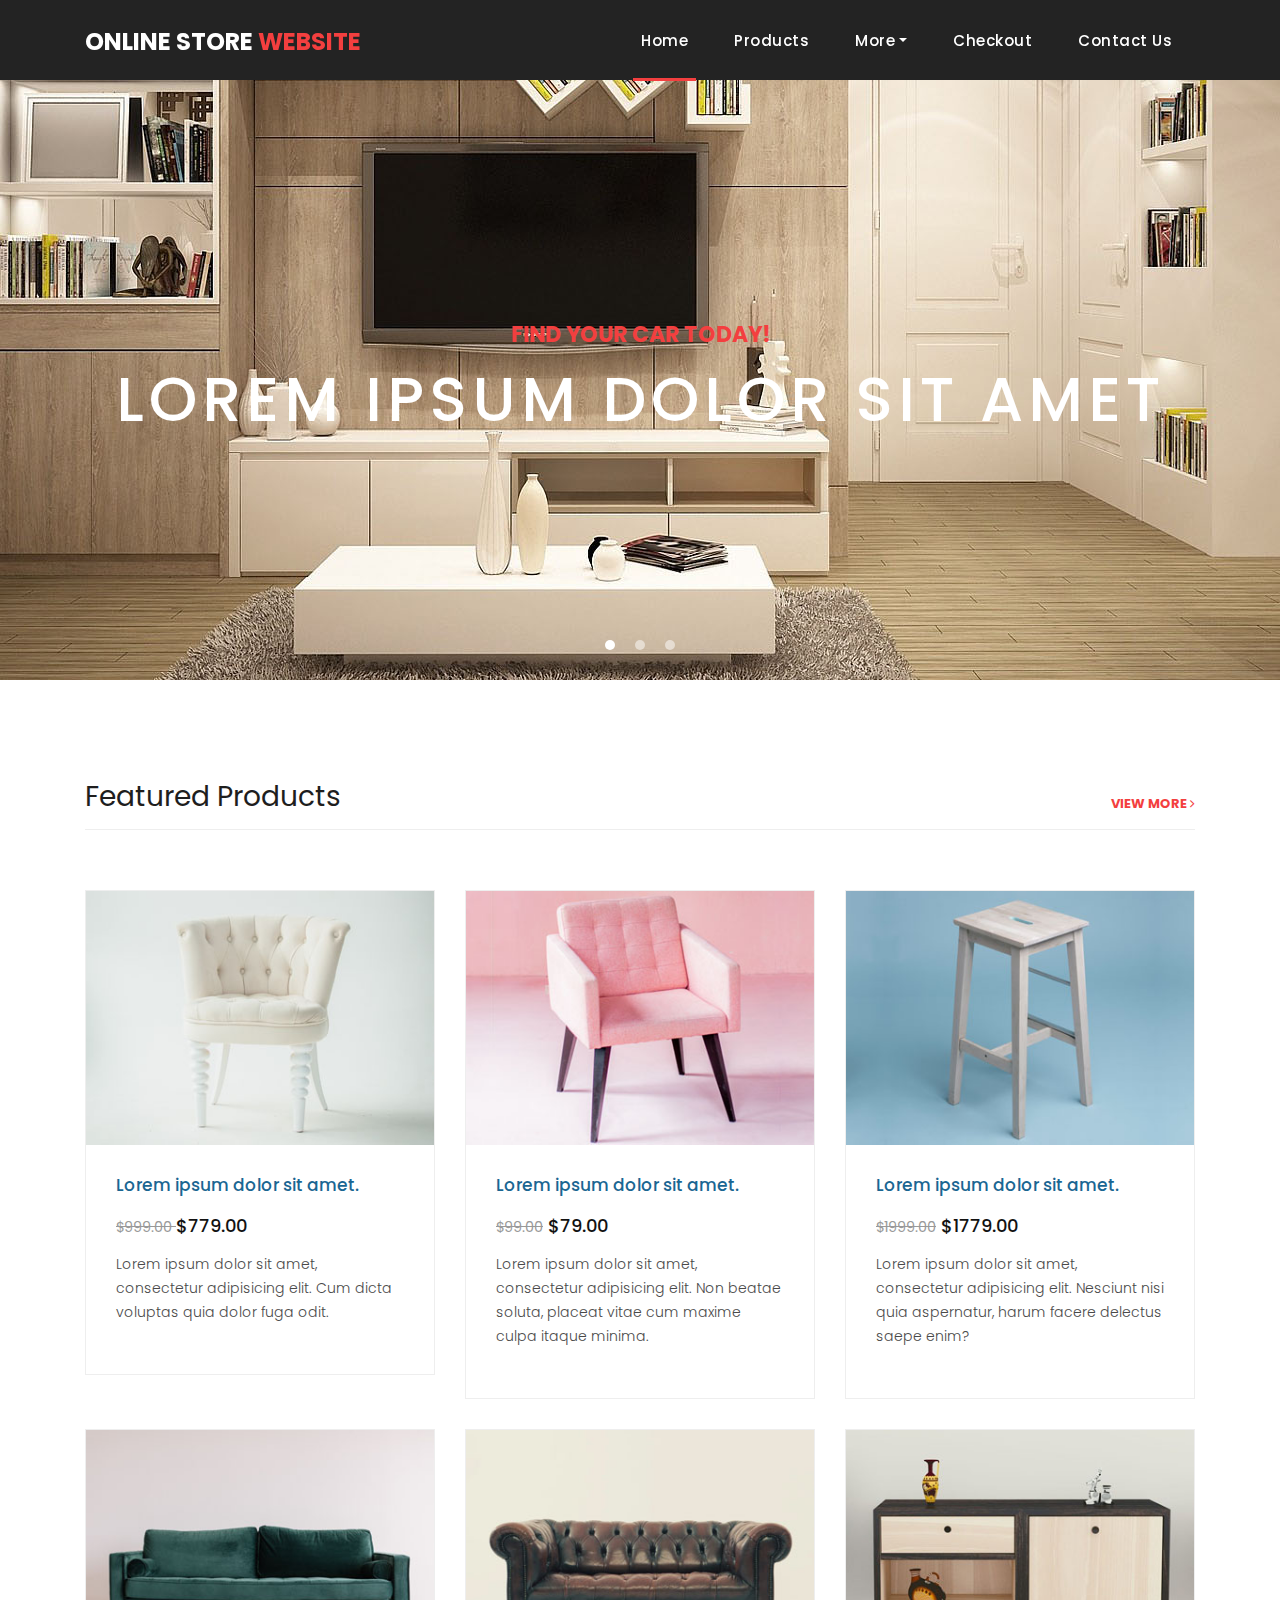
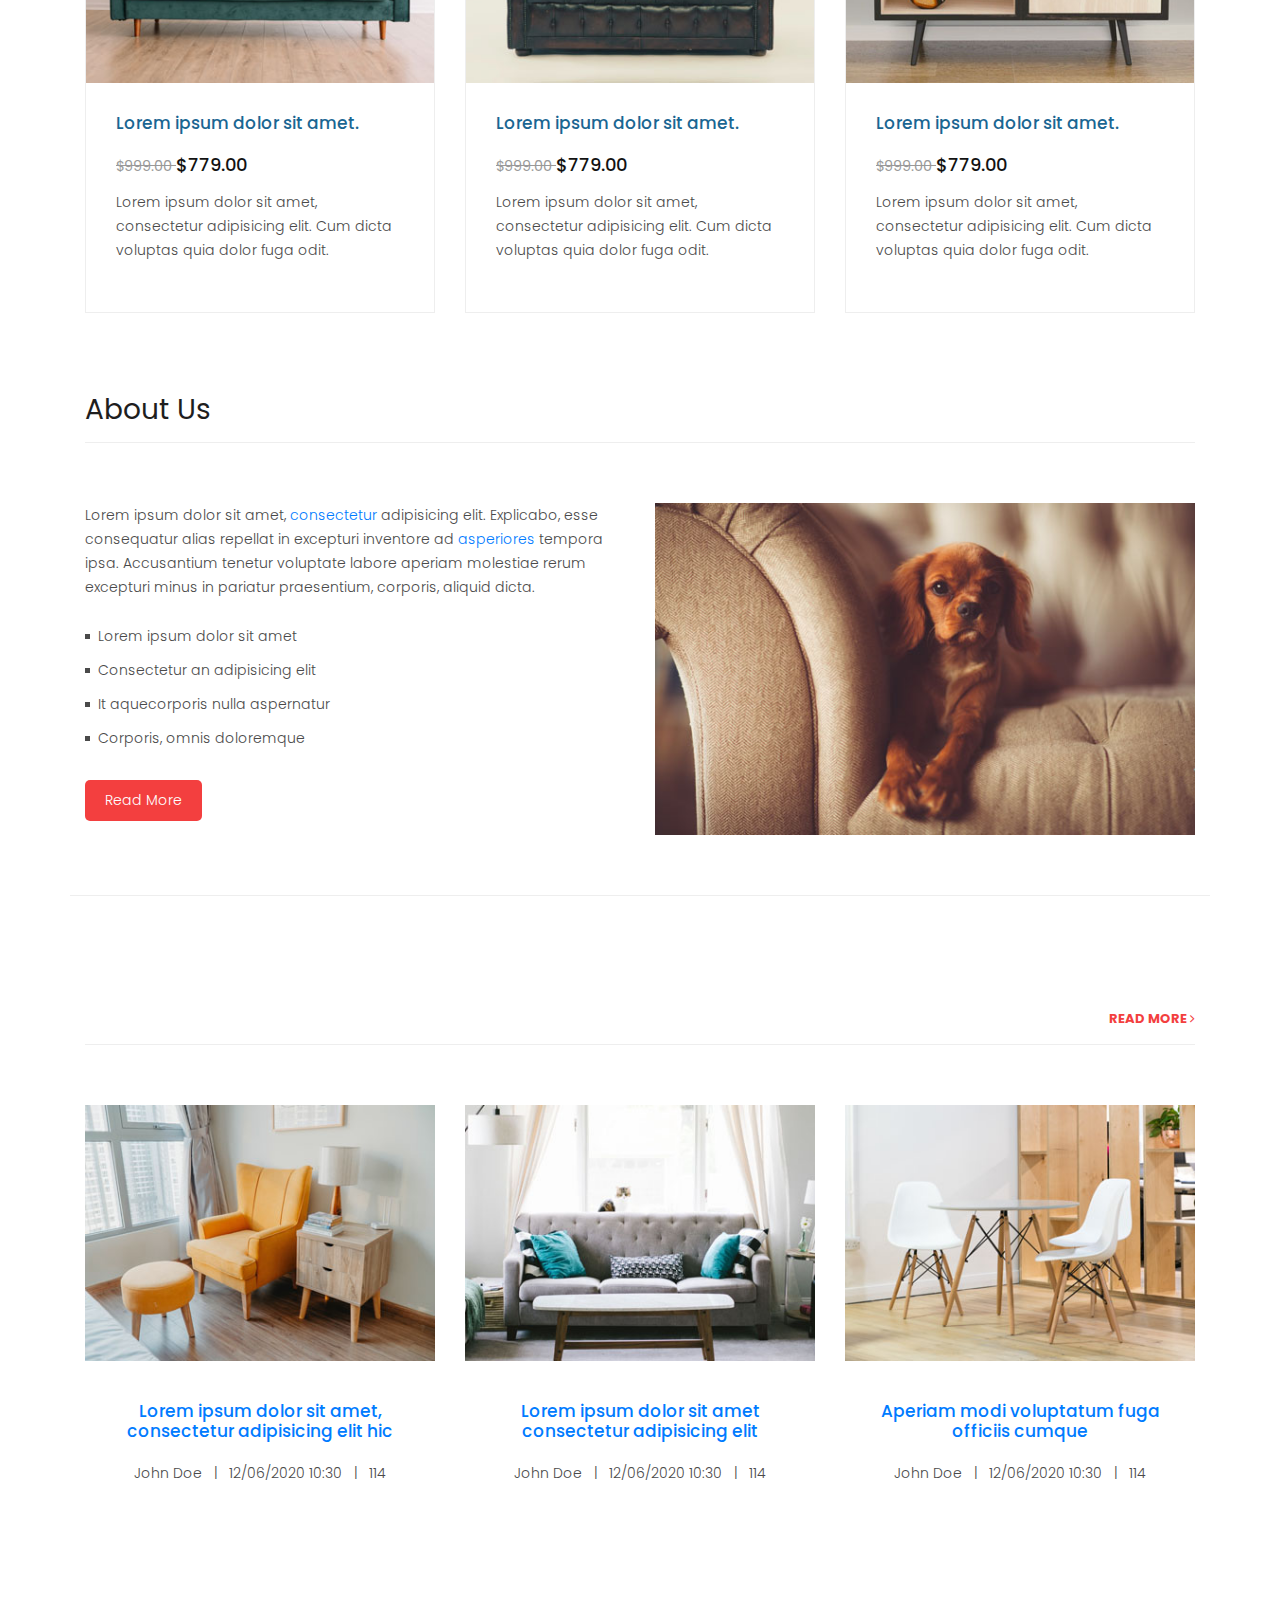
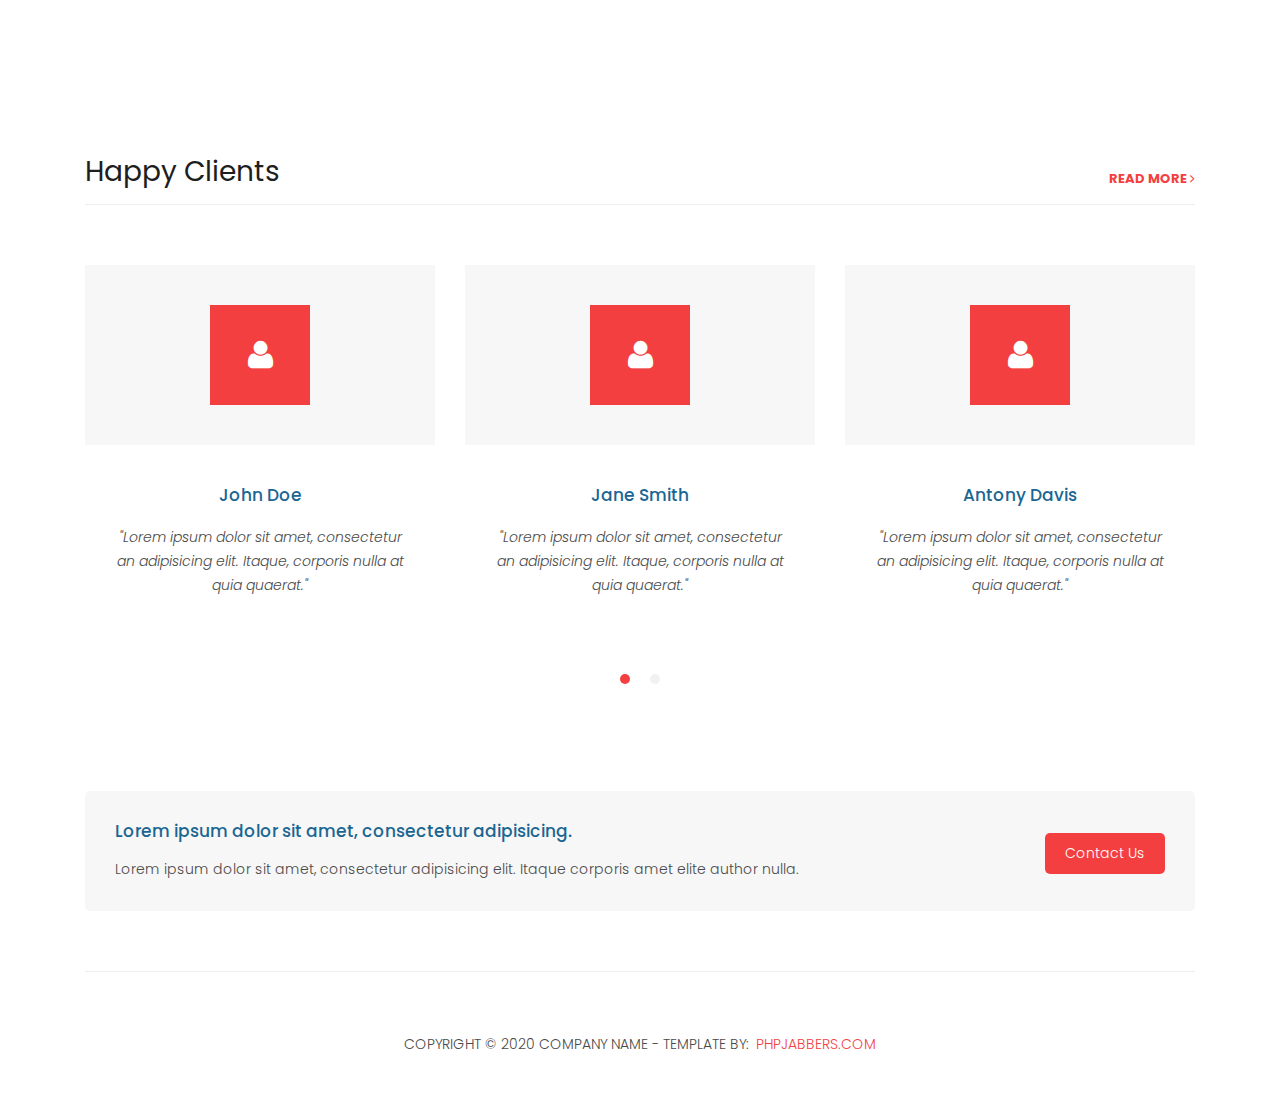
<file: onlinestore/index.html>
<!DOCTYPE html>
<html lang="en">

  <head>

    <meta charset="utf-8">
    <meta name="viewport" content="width=device-width, initial-scale=1, shrink-to-fit=no">
    <meta name="description" content="">
    <meta name="author" content="">
    <link rel="icon" href="assets/images/favicon.ico">
    <link href="https://fonts.googleapis.com/css?family=Poppins:100,200,300,400,500,600,700,800,900&display=swap" rel="stylesheet">

    <title>PHPJabbers.com | Free Online Store Website Template</title>

    <!-- Bootstrap core CSS -->
    <link href="vendor/bootstrap/css/bootstrap.min.css" rel="stylesheet">

    <!-- Additional CSS Files -->
    <link rel="stylesheet" href="assets/css/fontawesome.css">
    <link rel="stylesheet" href="assets/css/style.css">
    <link rel="stylesheet" href="assets/css/owl.css">

  </head>

  <body>

    <!-- ***** Preloader Start ***** -->
    <div id="preloader">
        <div class="jumper">
            <div></div>
            <div></div>
            <div></div>
        </div>
    </div>  
    <!-- ***** Preloader End ***** -->

    <!-- Header -->
    <header class="">
      <nav class="navbar navbar-expand-lg">
        <div class="container">
          <a class="navbar-brand" href="index.html"><h2>Online Store <em>Website</em></h2></a>
          <button class="navbar-toggler" type="button" data-toggle="collapse" data-target="#navbarResponsive" aria-controls="navbarResponsive" aria-expanded="false" aria-label="Toggle navigation">
            <span class="navbar-toggler-icon"></span>
          </button>
          <div class="collapse navbar-collapse" id="navbarResponsive">
            <ul class="navbar-nav ml-auto">
                <li class="nav-item active">
                    <a class="nav-link" href="index.html">Home
                      <span class="sr-only">(current)</span>
                    </a>
                </li> 

                <li class="nav-item"><a class="nav-link" href="products.html">Products</a></li>

                <li class="nav-item dropdown">
                    <a class="nav-link dropdown-toggle" data-toggle="dropdown" href="#" role="button" aria-haspopup="true" aria-expanded="false">More</a>
                    
                    <div class="dropdown-menu">
                      <a class="dropdown-item" href="about-us.html">About Us</a>
                      <a class="dropdown-item" href="blog.html">Blog</a>
                      <a class="dropdown-item" href="testimonials.html">Testimonials</a>
                      <a class="dropdown-item" href="terms.html">Terms</a>
                    </div>
                </li>
                
                <li class="nav-item"><a class="nav-link" href="checkout.html">Checkout</a></li>

                <li class="nav-item"><a class="nav-link" href="contact.html">Contact Us</a></li>
            </ul>
          </div>
        </div>
      </nav>
    </header>

    <!-- Page Content -->
    <!-- Banner Starts Here -->
    <div class="banner header-text">
      <div class="owl-banner owl-carousel">
        <div class="banner-item-01">
          <div class="text-content">
            <h4>Find your car today!</h4>
            <h2>Lorem ipsum dolor sit amet</h2>
          </div>
        </div>
        <div class="banner-item-02">
          <div class="text-content">
            <h4>Fugiat Aspernatur</h4>
            <h2>Laboriosam reprehenderit ducimus</h2>
          </div>
        </div>
        <div class="banner-item-03">
          <div class="text-content">
            <h4>Saepe Omnis</h4>
            <h2>Quaerat suscipit unde minus dicta</h2>
          </div>
        </div>
      </div>
    </div>
    <!-- Banner Ends Here -->

    <div class="latest-products">
      <div class="container">
        <div class="row">
          <div class="col-md-12">
            <div class="section-heading">
              <h2>Featured Products</h2>
              <a href="products.html">view more <i class="fa fa-angle-right"></i></a>
            </div>
          </div>
          <div class="col-md-4">
            <div class="product-item">
              <a href="product-details.html"><img src="assets/images/product-1-370x270.jpg" alt=""></a>
              <div class="down-content">
                <a href="product-details.html"><h4>Lorem ipsum dolor sit amet.</h4></a>
                <h6><small><del>$999.00 </del></small> $779.00</h6>
                <p>Lorem ipsum dolor sit amet, consectetur adipisicing elit. Cum dicta voluptas quia dolor fuga odit.</p>
              </div>
            </div>
          </div>

          <div class="col-md-4">
            <div class="product-item">
              <a href="product-details.html"><img src="assets/images/product-2-370x270.jpg" alt=""></a>
              <div class="down-content">
                <a href="product-details.html"><h4>Lorem ipsum dolor sit amet.</h4></a>
                <h6><small><del>$99.00</del></small>  $79.00</h6>
                <p>Lorem ipsum dolor sit amet, consectetur adipisicing elit. Non beatae soluta, placeat vitae cum maxime culpa itaque minima.</p>
              </div>
            </div>
          </div>

          <div class="col-md-4">
            <div class="product-item">
              <a href="product-details.html"><img src="assets/images/product-3-370x270.jpg" alt=""></a>
              <div class="down-content">
                <a href="product-details.html"><h4>Lorem ipsum dolor sit amet.</h4></a>
                <h6><small><del>$1999.00</del></small>   $1779.00</h6>
                <p>Lorem ipsum dolor sit amet, consectetur adipisicing elit. Nesciunt nisi quia aspernatur, harum facere delectus saepe enim?</p>
              </div>
            </div>
          </div>

          <div class="col-md-4">
            <div class="product-item">
              <a href="product-details.html"><img src="assets/images/product-4-370x270.jpg" alt=""></a>
              <div class="down-content">
                <a href="product-details.html"><h4>Lorem ipsum dolor sit amet.</h4></a>
                <h6><small><del>$999.00 </del></small> $779.00</h6>
                <p>Lorem ipsum dolor sit amet, consectetur adipisicing elit. Cum dicta voluptas quia dolor fuga odit.</p>
              </div>
            </div>
          </div>

          <div class="col-md-4">
            <div class="product-item">
              <a href="product-details.html"><img src="assets/images/product-5-370x270.jpg" alt=""></a>
              <div class="down-content">
                <a href="product-details.html"><h4>Lorem ipsum dolor sit amet.</h4></a>
                <h6><small><del>$999.00 </del></small> $779.00</h6>
                <p>Lorem ipsum dolor sit amet, consectetur adipisicing elit. Cum dicta voluptas quia dolor fuga odit.</p>
              </div>
            </div>
          </div>

          <div class="col-md-4">
            <div class="product-item">
              <a href="product-details.html"><img src="assets/images/product-6-370x270.jpg" alt=""></a>
              <div class="down-content">
                <a href="product-details.html"><h4>Lorem ipsum dolor sit amet.</h4></a>
                <h6><small><del>$999.00 </del></small> $779.00</h6>
                <p>Lorem ipsum dolor sit amet, consectetur adipisicing elit. Cum dicta voluptas quia dolor fuga odit.</p>
              </div>
            </div>
          </div>
        </div>
      </div>
    </div>

    <div class="best-features">
      <div class="container">
        <div class="row">
          <div class="col-md-12">
            <div class="section-heading">
              <h2>About Us</h2>
            </div>
          </div>
          <div class="col-md-6">
            <div class="left-content">
              <p>Lorem ipsum dolor sit amet, <a href="#">consectetur</a> adipisicing elit. Explicabo, esse consequatur alias repellat in excepturi inventore ad <a href="#">asperiores</a> tempora ipsa. Accusantium tenetur voluptate labore aperiam molestiae rerum excepturi minus in pariatur praesentium, corporis, aliquid dicta.</p>
              <ul class="featured-list">
                <li><a href="#">Lorem ipsum dolor sit amet</a></li>
                <li><a href="#">Consectetur an adipisicing elit</a></li>
                <li><a href="#">It aquecorporis nulla aspernatur</a></li>
                <li><a href="#">Corporis, omnis doloremque</a></li>
              </ul>
              <a href="about-us.html" class="filled-button">Read More</a>
            </div>
          </div>
          <div class="col-md-6">
            <div class="right-image">
              <img src="assets/images/about-1-570x350.jpg" alt="">
            </div>
          </div>
        </div>
      </div>
    </div>

    <div class="services" style="background-image: url(assets/images/other-image-fullscren-1-1920x900.jpg);" >
      <div class="container">
        <div class="row">
          <div class="col-md-12">
            <div class="section-heading">
              <h2>Latest blog posts</h2>

              <a href="blog.html">read more <i class="fa fa-angle-right"></i></a>
            </div>
          </div>

          <div class="col-lg-4 col-md-6">
            <div class="service-item">
              <a href="#" class="services-item-image"><img src="assets/images/blog-1-370x270.jpg" class="img-fluid" alt=""></a>

              <div class="down-content">
                <h4><a href="#">Lorem ipsum dolor sit amet, consectetur adipisicing elit hic</a></h4>

                <p style="margin: 0;"> John Doe &nbsp;&nbsp;|&nbsp;&nbsp; 12/06/2020 10:30 &nbsp;&nbsp;|&nbsp;&nbsp; 114</p>
              </div>
            </div>
          </div>
          <div class="col-lg-4 col-md-6">
            <div class="service-item">
              <a href="#" class="services-item-image"><img src="assets/images/blog-2-370x270.jpg" class="img-fluid" alt=""></a>

              <div class="down-content">
                <h4><a href="#">Lorem ipsum dolor sit amet consectetur adipisicing elit</a></h4>

                <p style="margin: 0;"> John Doe &nbsp;&nbsp;|&nbsp;&nbsp; 12/06/2020 10:30 &nbsp;&nbsp;|&nbsp;&nbsp; 114</p>
              </div>
            </div>
          </div>
          <div class="col-lg-4 col-md-6">
            <div class="service-item">
              <a href="#" class="services-item-image"><img src="assets/images/blog-3-370x270.jpg" class="img-fluid" alt=""></a>

              <div class="down-content">
                <h4><a href="#">Aperiam modi voluptatum fuga officiis cumque</a></h4>

                <p style="margin: 0;"> John Doe &nbsp;&nbsp;|&nbsp;&nbsp; 12/06/2020 10:30 &nbsp;&nbsp;|&nbsp;&nbsp; 114</p>
              </div>
            </div>
          </div>
        </div>
      </div>
    </div>

    <div class="happy-clients">
      <div class="container">
        <div class="row">
          <div class="col-md-12">
            <div class="section-heading">
              <h2>Happy Clients</h2>

              <a href="testimonials.html">read more <i class="fa fa-angle-right"></i></a>
            </div>
          </div>
          <div class="col-md-12">
            <div class="owl-clients owl-carousel text-center">
              <div class="service-item">
                <div class="icon">
                  <i class="fa fa-user"></i>
                </div>
                <div class="down-content">
                  <h4>John Doe</h4>
                  <p class="n-m"><em>"Lorem ipsum dolor sit amet, consectetur an adipisicing elit. Itaque, corporis nulla at quia quaerat."</em></p>
                </div>
              </div>
              
              <div class="service-item">
                <div class="icon">
                  <i class="fa fa-user"></i>
                </div>
                <div class="down-content">
                  <h4>Jane Smith</h4>
                  <p class="n-m"><em>"Lorem ipsum dolor sit amet, consectetur an adipisicing elit. Itaque, corporis nulla at quia quaerat."</em></p>
                </div>
              </div>
              
              <div class="service-item">
                <div class="icon">
                  <i class="fa fa-user"></i>
                </div>
                <div class="down-content">
                  <h4>Antony Davis</h4>
                  <p class="n-m"><em>"Lorem ipsum dolor sit amet, consectetur an adipisicing elit. Itaque, corporis nulla at quia quaerat."</em></p>
                </div>
              </div>
              
              <div class="service-item">
                <div class="icon">
                  <i class="fa fa-user"></i>
                </div>
                <div class="down-content">
                  <h4>John Doe</h4>
                  <p class="n-m"><em>"Lorem ipsum dolor sit amet, consectetur an adipisicing elit. Itaque, corporis nulla at quia quaerat."</em></p>
                </div>
              </div>
              
              <div class="service-item">
                <div class="icon">
                  <i class="fa fa-user"></i>
                </div>
                <div class="down-content">
                  <h4>Jane Smith</h4>
                  <p class="n-m"><em>"Lorem ipsum dolor sit amet, consectetur an adipisicing elit. Itaque, corporis nulla at quia quaerat."</em></p>
                </div>
              </div>
              
              <div class="service-item">
                <div class="icon">
                  <i class="fa fa-user"></i>
                </div>
                <div class="down-content">
                  <h4>Antony Davis</h4>
                  <p class="n-m"><em>"Lorem ipsum dolor sit amet, consectetur an adipisicing elit. Itaque, corporis nulla at quia quaerat."</em></p>
                </div>
              </div>
            </div>
          </div>
        </div>
      </div>
    </div>


    <div class="call-to-action">
      <div class="container">
        <div class="row">
          <div class="col-md-12">
            <div class="inner-content">
              <div class="row">
                <div class="col-md-8">
                  <h4>Lorem ipsum dolor sit amet, consectetur adipisicing.</h4>
                  <p>Lorem ipsum dolor sit amet, consectetur adipisicing elit. Itaque corporis amet elite author nulla.</p>
                </div>
                <div class="col-lg-4 col-md-6 text-right">
                  <a href="contact.html" class="filled-button">Contact Us</a>
                </div>
              </div>
            </div>
          </div>
        </div>
      </div>
    </div>

    
    <footer>
      <div class="container">
        <div class="row">
          <div class="col-md-12">
            <div class="inner-content">
              <p>Copyright © 2020 Company Name - Template by: <a href="https://www.phpjabbers.com/">PHPJabbers.com</a></p>
            </div>
          </div>
        </div>
      </div>
    </footer>


    <!-- Bootstrap core JavaScript -->
    <script src="vendor/jquery/jquery.min.js"></script>
    <script src="vendor/bootstrap/js/bootstrap.bundle.min.js"></script>


    <!-- Additional Scripts -->
    <script src="assets/js/custom.js"></script>
    <script src="assets/js/owl.js"></script>
  </body>
</html>
</file>
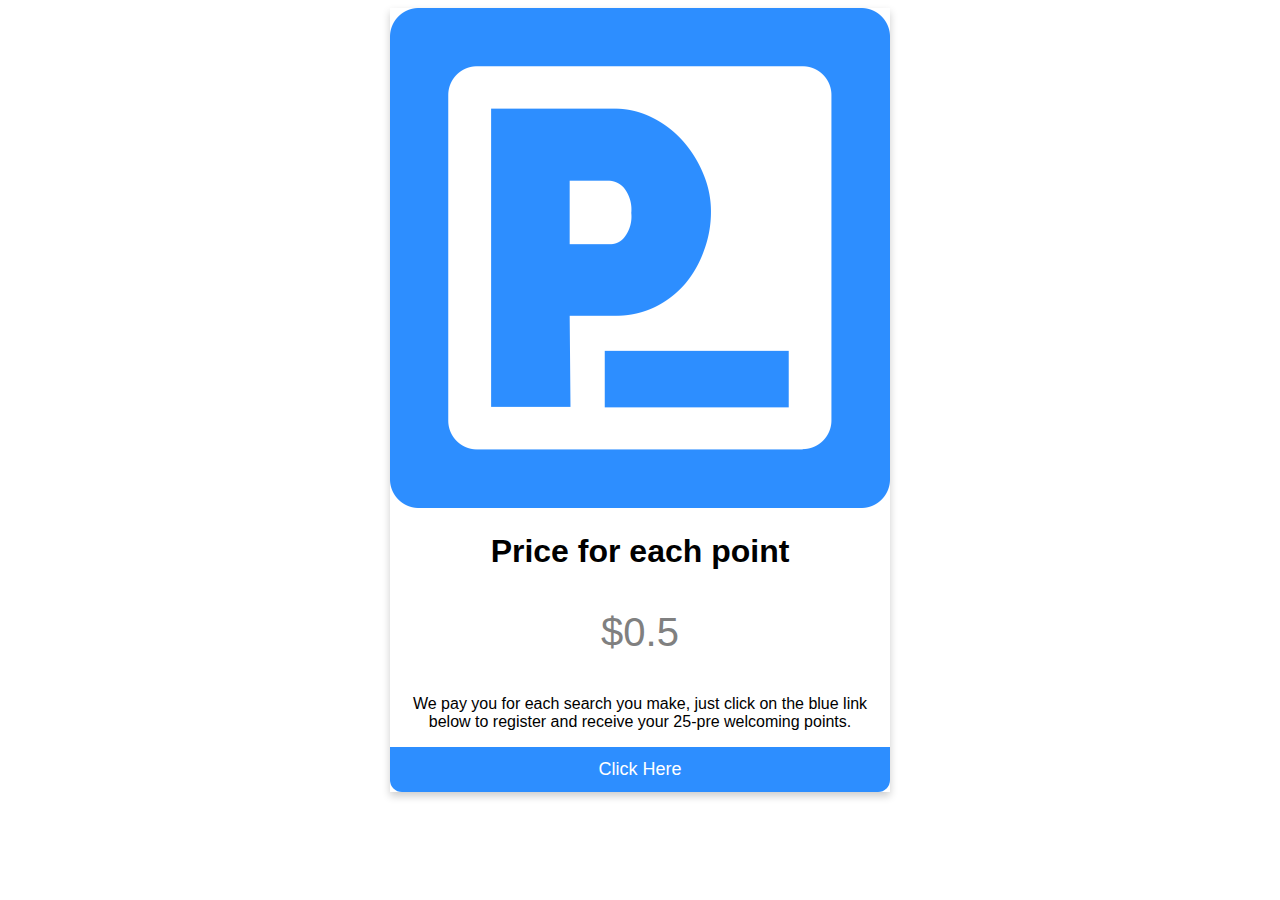
<file: presearch.html>
<!DOCTYPE html>
<html>
<head>
    <meta charset="utf-8">
    <meta http-equiv="X-UA-Compatible" content="IE=edge">
    <meta name="viewport" content="width=device-width, initial-scale=1, shrink-to-fit=no">
    <meta name="description" content="">
    <meta name="author" content="">

    <title>Presearch</title>
     <link rel="icon" href="nav.png" type="image/gif" sizes="32x32">
<style>
.card {
  box-shadow: 0 4px 8px 0 rgba(0, 0, 0, 0.2);
  max-width: 500px;
  margin: auto;
  text-align: center;
  font-family: arial;
}

.price {
  color: grey;
  font-size: 40px;
}

.card button {
  border: none;
  outline: 0;
  padding: 12px;
  color: white;
  background-color: #2d8eff;
  text-align: center;
  cursor: pointer;
  width: 100%;
  font-size: 18px;
  border-radius: 0px 0px 12px 12px;
}

.card button:hover {
  opacity: 0.7;
}
</style>
</head>
<body>

<div class="card">
  <img src="presearch.png" alt="Presearch" style="width:100%">
  <h1>Price for each point</h1>
  <p class="price">$0.5</p>
  <p>We pay you for each search you make, just click on the blue link below  to register and receive your 25-pre welcoming points.</p>
  <p><a href="http://presearch.org/signup?rid=2925676"><button>Click Here</button></a></p>
</div>

</body>
</html>
</file>
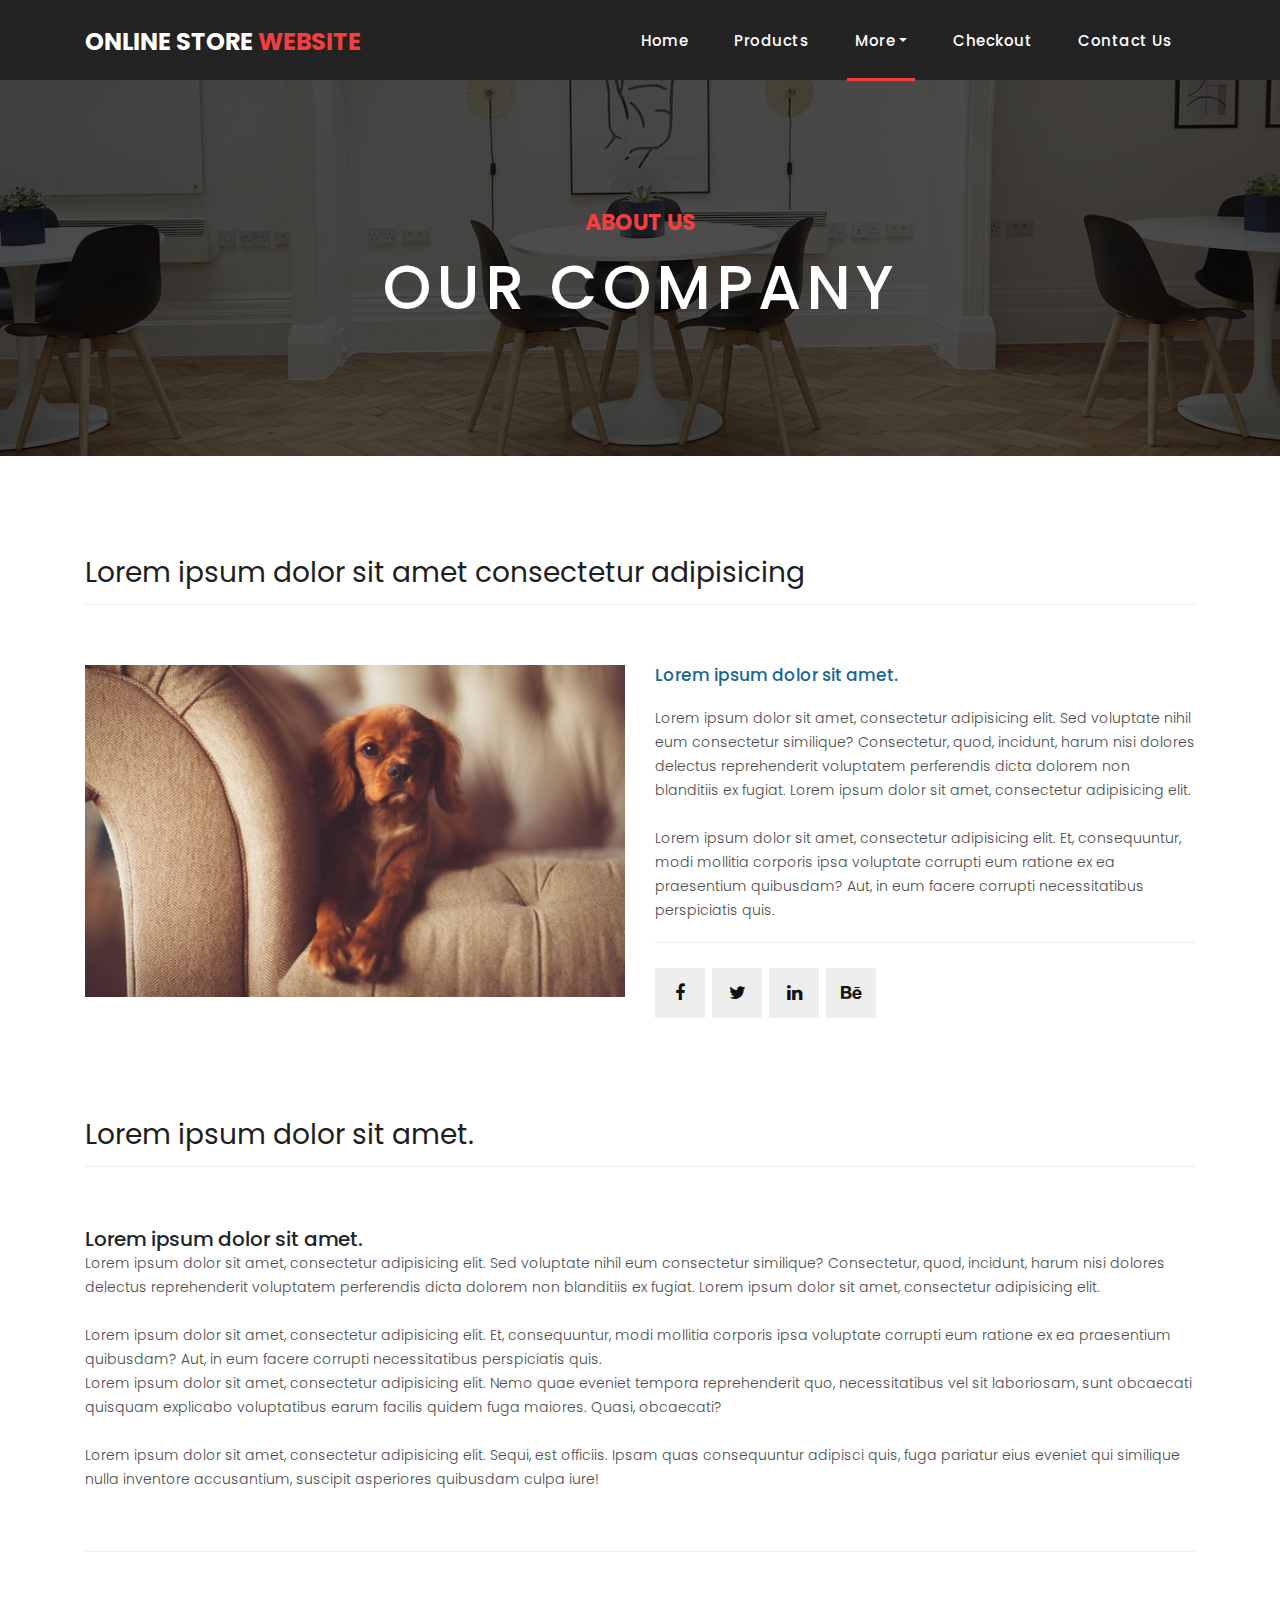
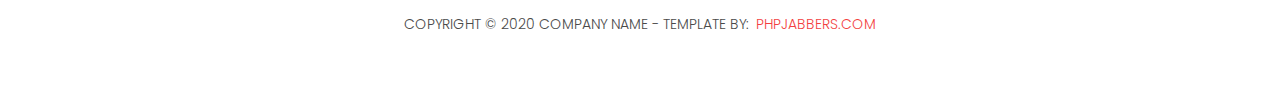
<file: onlinestore/about-us.html>
<!DOCTYPE html>
<html lang="en">

  <head>

    <meta charset="utf-8">
    <meta name="viewport" content="width=device-width, initial-scale=1, shrink-to-fit=no">
    <meta name="description" content="">
    <meta name="author" content="">
    <link rel="icon" href="assets/images/favicon.ico">

    <link href="https://fonts.googleapis.com/css?family=Poppins:100,200,300,400,500,600,700,800,900&display=swap" rel="stylesheet">

    <title>PHPJabbers.com | Free Online Store Website Template</title>

    <!-- Bootstrap core CSS -->
    <link href="vendor/bootstrap/css/bootstrap.min.css" rel="stylesheet">

    <!-- Additional CSS Files -->
    <link rel="stylesheet" href="assets/css/fontawesome.css">
    <link rel="stylesheet" href="assets/css/style.css">
    <link rel="stylesheet" href="assets/css/owl.css">

  </head>

  <body>

    <!-- ***** Preloader Start ***** -->
    <div id="preloader">
        <div class="jumper">
            <div></div>
            <div></div>
            <div></div>
        </div>
    </div>  
    <!-- ***** Preloader End ***** -->

    <!-- Header -->
    <header class="">
      <nav class="navbar navbar-expand-lg">
        <div class="container">
          <a class="navbar-brand" href="index.html"><h2>Online Store <em>Website</em></h2></a>
          <button class="navbar-toggler" type="button" data-toggle="collapse" data-target="#navbarResponsive" aria-controls="navbarResponsive" aria-expanded="false" aria-label="Toggle navigation">
            <span class="navbar-toggler-icon"></span>
          </button>
          <div class="collapse navbar-collapse" id="navbarResponsive">
            <ul class="navbar-nav ml-auto">
                <li class="nav-item">
                    <a class="nav-link" href="index.html">Home
                      <span class="sr-only">(current)</span>
                    </a>
                </li> 

                <li class="nav-item"><a class="nav-link" href="products.html">Products</a></li>

                <li class="nav-item dropdown active">
                    <a class="nav-link dropdown-toggle" data-toggle="dropdown" href="#" role="button" aria-haspopup="true" aria-expanded="false">More</a>
                    
                    <div class="dropdown-menu">
                      <a class="dropdown-item active" href="about-us.html">About Us</a>
                      <a class="dropdown-item" href="blog.html">Blog</a>
                      <a class="dropdown-item" href="testimonials.html">Testimonials</a>
                      <a class="dropdown-item" href="terms.html">Terms</a>
                    </div>
                </li>
                
                <li class="nav-item"><a class="nav-link" href="checkout.html">Checkout</a></li>

                <li class="nav-item"><a class="nav-link" href="contact.html">Contact Us</a></li>
            </ul>
          </div>
        </div>
      </nav>
    </header>

    <!-- Page Content -->
    <div class="page-heading about-heading header-text" style="background-image: url(assets/images/heading-1-1920x500.jpg);">
      <div class="container">
        <div class="row">
          <div class="col-md-12">
            <div class="text-content">
              <h4>about us</h4>
              <h2>our company</h2>
            </div>
          </div>
        </div>
      </div>
    </div>


    <div class="best-features about-features">
      <div class="container">
        <div class="row">
          <div class="col-md-12">
            <div class="section-heading">
              <h2>Lorem ipsum dolor sit amet consectetur adipisicing</h2>
            </div>
          </div>
          <div class="col-md-6">
            <div class="right-image">
              <img src="assets/images/about-1-570x350.jpg" alt="">
            </div>
          </div>
          <div class="col-md-6">
            <div class="left-content">
              <h4>Lorem ipsum dolor sit amet.</h4>
              <p>Lorem ipsum dolor sit amet, consectetur adipisicing elit. Sed voluptate nihil eum consectetur similique? Consectetur, quod, incidunt, harum nisi dolores delectus reprehenderit voluptatem perferendis dicta dolorem non blanditiis ex fugiat. Lorem ipsum dolor sit amet, consectetur adipisicing elit.<br><br>Lorem ipsum dolor sit amet, consectetur adipisicing elit. Et, consequuntur, modi mollitia corporis ipsa voluptate corrupti eum ratione ex ea praesentium quibusdam? Aut, in eum facere corrupti necessitatibus perspiciatis quis.</p>
              <ul class="social-icons">
                <li><a href="#"><i class="fa fa-facebook"></i></a></li>
                <li><a href="#"><i class="fa fa-twitter"></i></a></li>
                <li><a href="#"><i class="fa fa-linkedin"></i></a></li>
                <li><a href="#"><i class="fa fa-behance"></i></a></li>
              </ul>
            </div>
          </div>
        </div>
      </div>
    </div>

    
    <div class="team-members">
      <div class="container">
        <div class="row">
          <div class="col-md-12">
            <div class="section-heading">
              <h2>Lorem ipsum dolor sit amet.</h2>
            </div>

            <h5>Lorem ipsum dolor sit amet.</h5>

            <p>Lorem ipsum dolor sit amet, consectetur adipisicing elit. Sed voluptate nihil eum consectetur similique? Consectetur, quod, incidunt, harum nisi dolores delectus reprehenderit voluptatem perferendis dicta dolorem non blanditiis ex fugiat. Lorem ipsum dolor sit amet, consectetur adipisicing elit.<br><br>Lorem ipsum dolor sit amet, consectetur adipisicing elit. Et, consequuntur, modi mollitia corporis ipsa voluptate corrupti eum ratione ex ea praesentium quibusdam? Aut, in eum facere corrupti necessitatibus perspiciatis quis.</p>

            <p>Lorem ipsum dolor sit amet, consectetur adipisicing elit. Nemo quae eveniet tempora reprehenderit quo, necessitatibus vel sit laboriosam, sunt obcaecati quisquam explicabo voluptatibus earum facilis quidem fuga maiores. Quasi, obcaecati? <br><br> Lorem ipsum dolor sit amet, consectetur adipisicing elit. Sequi, est officiis. Ipsam quas consequuntur adipisci quis, fuga pariatur eius eveniet qui similique nulla inventore accusantium, suscipit asperiores quibusdam culpa iure!</p>
          </div>
        </div>
      </div>
    </div>

    <footer>
      <div class="container">
        <div class="row">
          <div class="col-md-12">
            <div class="inner-content">
              <p>Copyright © 2020 Company Name - Template by: <a href="https://www.phpjabbers.com/">PHPJabbers.com</a></p>
            </div>
          </div>
        </div>
      </div>
    </footer>


    <!-- Bootstrap core JavaScript -->
    <script src="vendor/jquery/jquery.min.js"></script>
    <script src="vendor/bootstrap/js/bootstrap.bundle.min.js"></script>


    <!-- Additional Scripts -->
    <script src="assets/js/custom.js"></script>
    <script src="assets/js/owl.js"></script>
  </body>

</html>
</file>
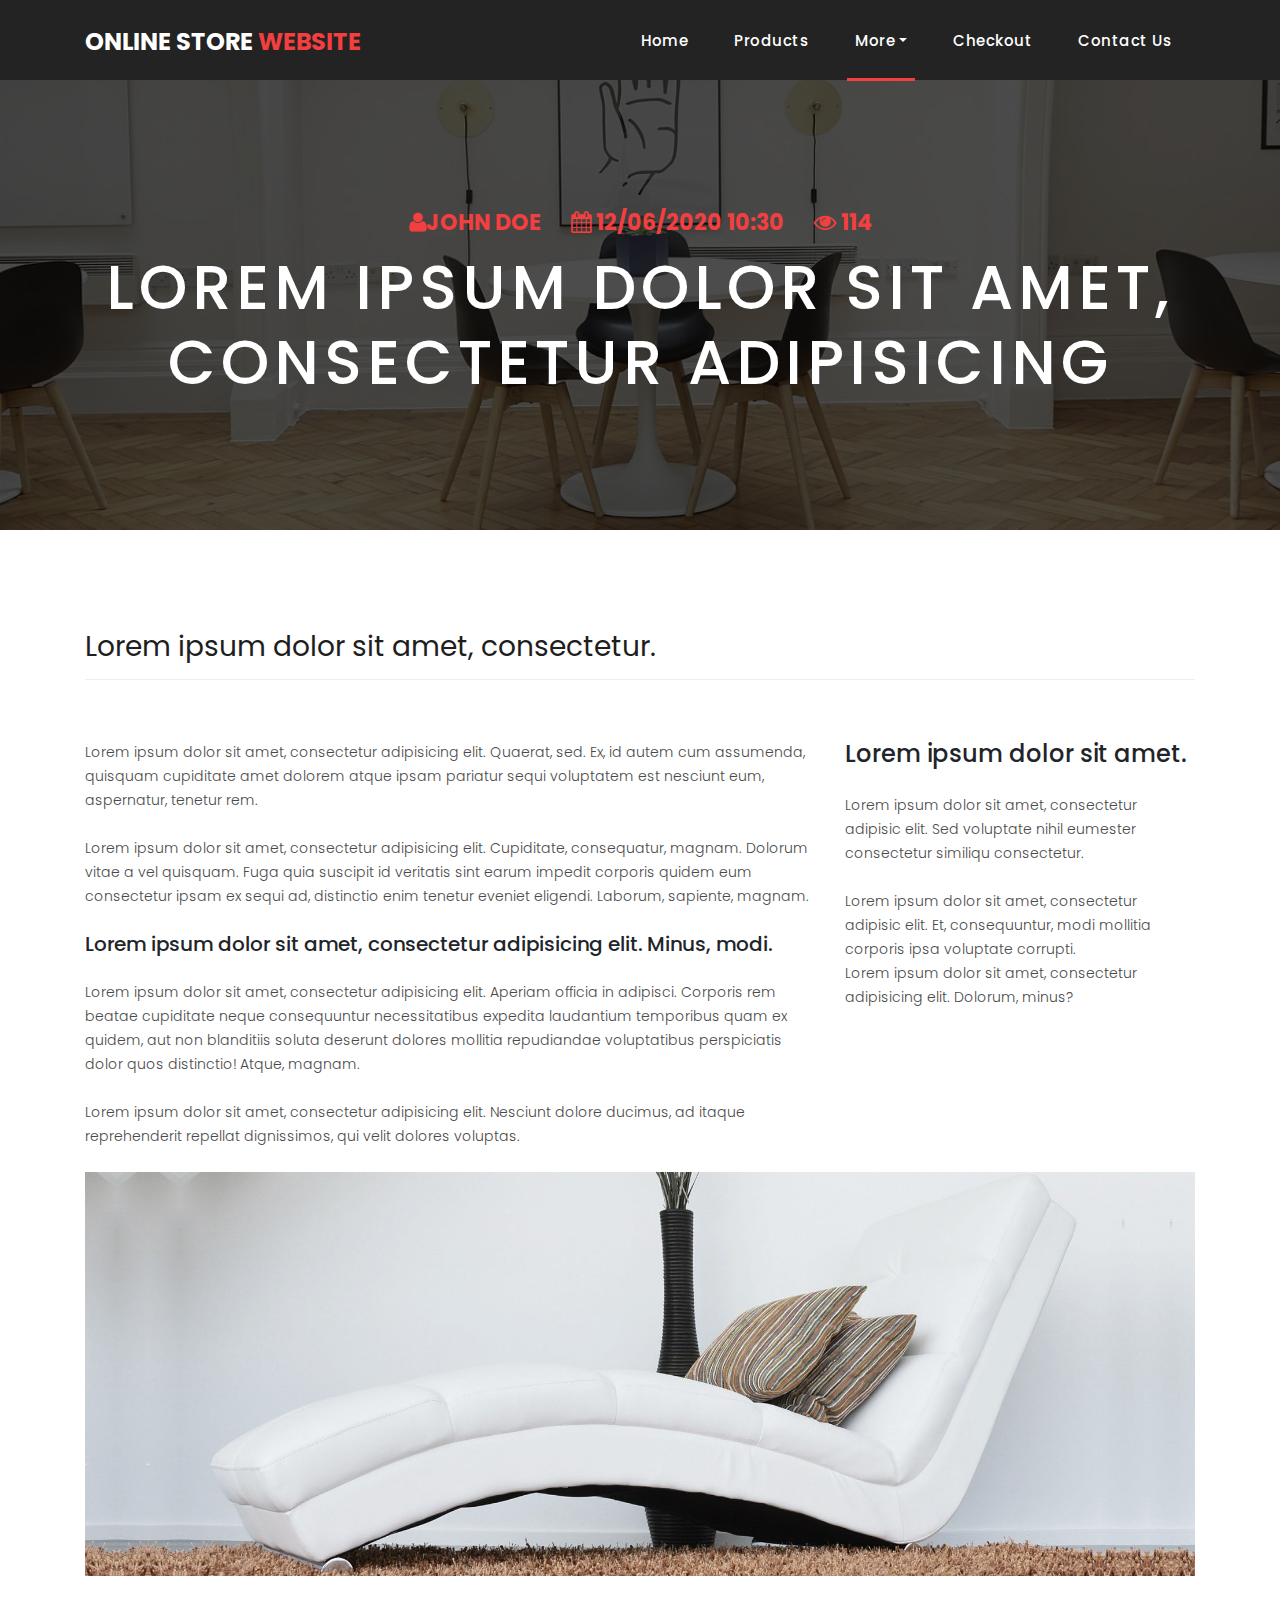
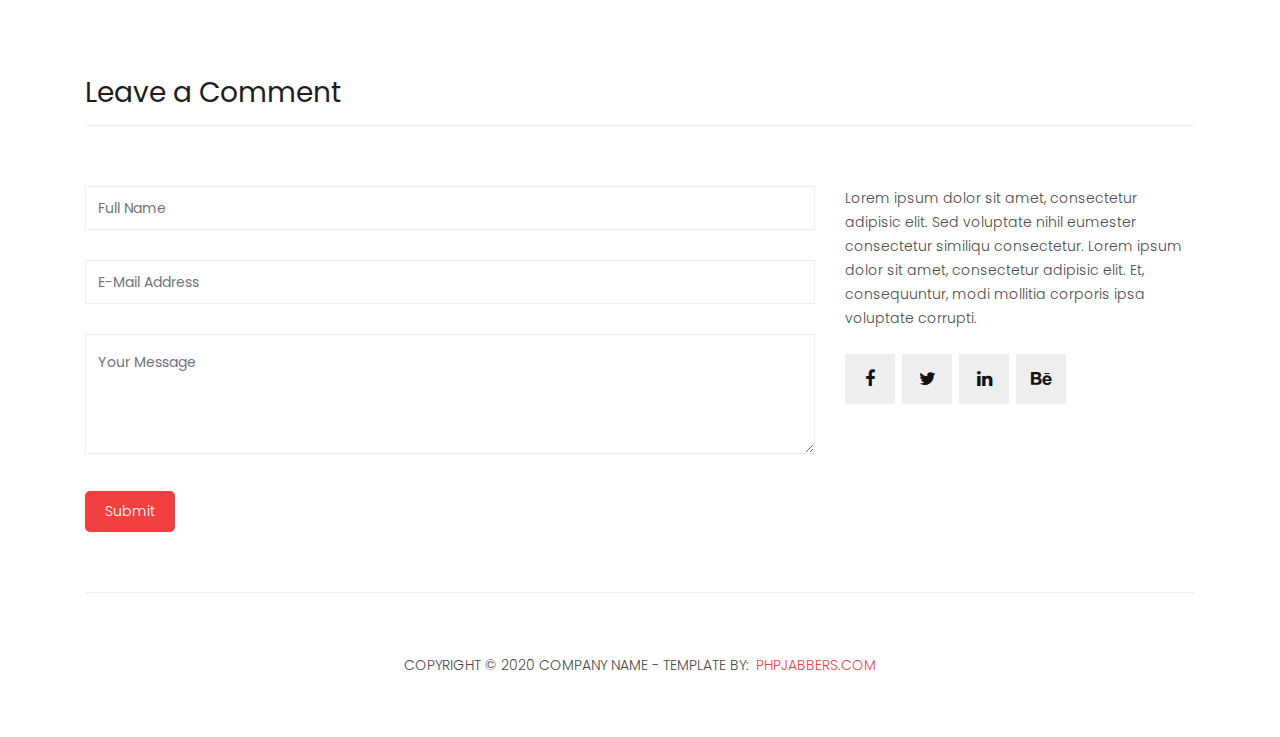
<file: onlinestore/blog-details.html>
<!DOCTYPE html>
<html lang="en">

  <head>

    <meta charset="utf-8">
    <meta name="viewport" content="width=device-width, initial-scale=1, shrink-to-fit=no">
    <meta name="description" content="">
    <meta name="author" content="">
    <link rel="icon" href="assets/images/favicon.ico">

    <link href="https://fonts.googleapis.com/css?family=Poppins:100,200,300,400,500,600,700,800,900&display=swap" rel="stylesheet">

    <title>PHPJabbers.com | Free Online Store Website Template</title>

    <!-- Bootstrap core CSS -->
    <link href="vendor/bootstrap/css/bootstrap.min.css" rel="stylesheet">

    <!-- Additional CSS Files -->
    <link rel="stylesheet" href="assets/css/fontawesome.css">
    <link rel="stylesheet" href="assets/css/style.css">
    <link rel="stylesheet" href="assets/css/owl.css">

  </head>

  <body>

    <!-- ***** Preloader Start ***** -->
    <div id="preloader">
        <div class="jumper">
            <div></div>
            <div></div>
            <div></div>
        </div>
    </div>  
    <!-- ***** Preloader End ***** -->

    <!-- Header -->
    <header class="">
      <nav class="navbar navbar-expand-lg">
        <div class="container">
          <a class="navbar-brand" href="index.html"><h2>Online Store <em>Website</em></h2></a>
          <button class="navbar-toggler" type="button" data-toggle="collapse" data-target="#navbarResponsive" aria-controls="navbarResponsive" aria-expanded="false" aria-label="Toggle navigation">
            <span class="navbar-toggler-icon"></span>
          </button>
          <div class="collapse navbar-collapse" id="navbarResponsive">
            <ul class="navbar-nav ml-auto">
                <li class="nav-item">
                    <a class="nav-link" href="index.html">Home
                      <span class="sr-only">(current)</span>
                    </a>
                </li> 

                <li class="nav-item"><a class="nav-link" href="products.html">Products</a></li>

                <li class="nav-item dropdown active">
                    <a class="nav-link dropdown-toggle" data-toggle="dropdown" href="#" role="button" aria-haspopup="true" aria-expanded="false">More</a>
                    
                    <div class="dropdown-menu">
                      <a class="dropdown-item" href="about-us.html">About Us</a>
                      <a class="dropdown-item active" href="blog.html">Blog</a>
                      <a class="dropdown-item" href="testimonials.html">Testimonials</a>
                      <a class="dropdown-item" href="terms.html">Terms</a>
                    </div>
                </li>
                
                <li class="nav-item"><a class="nav-link" href="checkout.html">Checkout</a></li>

                <li class="nav-item"><a class="nav-link" href="contact.html">Contact Us</a></li>
            </ul>
          </div>
        </div>
      </nav>
    </header>

    <!-- Page Content -->
    <div class="page-heading about-heading header-text" style="background-image: url(assets/images/heading-6-1920x500.jpg);">
      <div class="container">
        <div class="row">
          <div class="col-md-12">
            <div class="text-content">
              <h4><i class="fa fa-user"></i>John Doe  &nbsp;&nbsp;&nbsp;&nbsp;  <i class="fa fa-calendar"></i> 12/06/2020 10:30   &nbsp;&nbsp;&nbsp;&nbsp; <i class="fa fa-eye"></i> 114</h4>
              <h2>Lorem ipsum dolor sit amet, consectetur adipisicing</h2>
            </div>
          </div>
        </div>
      </div>
    </div>

    <div class="products">
      <div class="container">
        <div class="row">
            <div class="col-md-12">
              <div class="section-heading">
                <h2>Lorem ipsum dolor sit amet, consectetur.</h2>
              </div>
            </div>

            <div class="col-md-8">
                <p>Lorem ipsum dolor sit amet, consectetur adipisicing elit. Quaerat, sed. Ex, id autem cum assumenda, quisquam cupiditate amet dolorem atque ipsam pariatur sequi voluptatem est nesciunt eum, aspernatur, tenetur rem. <br>

                <br>

                Lorem ipsum dolor sit amet, consectetur adipisicing elit. Cupiditate, consequatur, magnam. Dolorum vitae a vel quisquam. Fuga quia suscipit id veritatis sint earum impedit corporis quidem eum consectetur ipsam ex sequi ad, distinctio enim tenetur eveniet eligendi. Laborum, sapiente, magnam.</p>

                <br>

                <h5>Lorem ipsum dolor sit amet, consectetur adipisicing elit. Minus, modi.</h5>

                <br>

                <p>Lorem ipsum dolor sit amet, consectetur adipisicing elit. Aperiam officia in adipisci. Corporis rem beatae cupiditate neque consequuntur necessitatibus expedita laudantium temporibus quam ex quidem, aut non blanditiis soluta deserunt dolores mollitia repudiandae voluptatibus perspiciatis dolor quos distinctio! Atque, magnam. <br>

                <br>
                Lorem ipsum dolor sit amet, consectetur adipisicing elit. Nesciunt dolore ducimus, ad itaque reprehenderit repellat dignissimos, qui velit dolores voluptas.</p>
            </div>

            <div class="col-md-4">
              <div class="left-content">
                <h4>Lorem ipsum dolor sit amet.</h4>

                <br>
                
                <p>Lorem ipsum dolor sit amet, consectetur adipisic elit. Sed voluptate nihil eumester consectetur similiqu consectetur.<br><br>Lorem ipsum dolor sit amet, consectetur adipisic elit. Et, consequuntur, modi mollitia corporis ipsa voluptate corrupti.</p>
                
                <p>Lorem ipsum dolor sit amet, consectetur adipisicing elit. Dolorum, minus?</p>
              </div>
            </div>
        </div>

        <br>
        
        <div>
          <img src="assets/images/blog-image-fullscren-1-1920x700.jpg" class="img-fluid" alt="">
        </div>
      </div>
    </div>

    <div class="send-message">
      <div class="container">
        <div class="row">
          <div class="col-md-12">
            <div class="section-heading">
              <h2>Leave a Comment</h2>
            </div>
          </div>
          <div class="col-md-8">
            <div class="contact-form">
              <form id="contact" action="" method="post">
                <div class="row">
                  <div class="col-lg-12 col-md-12 col-sm-12">
                    <fieldset>
                      <input name="name" type="text" class="form-control" id="name" placeholder="Full Name" required="">
                    </fieldset>
                  </div>
                  <div class="col-lg-12 col-md-12 col-sm-12">
                    <fieldset>
                      <input name="email" type="text" class="form-control" id="email" placeholder="E-Mail Address" required="">
                    </fieldset>
                  </div>
                  <div class="col-lg-12">
                    <fieldset>
                      <textarea name="message" rows="6" class="form-control" id="message" placeholder="Your Message" required=""></textarea>
                    </fieldset>
                  </div>
                  <div class="col-lg-12">
                    <fieldset>
                      <button type="submit" id="form-submit" class="filled-button">Submit</button>
                    </fieldset>
                  </div>
                </div>
              </form>
            </div>
          </div>

          <div class="col-md-4">
              <div class="left-content">

                <p>Lorem ipsum dolor sit amet, consectetur adipisic elit. Sed voluptate nihil eumester consectetur similiqu consectetur. Lorem ipsum dolor sit amet, consectetur adipisic elit. Et, consequuntur, modi mollitia corporis ipsa voluptate corrupti.</p>

                <br> 

                <ul class="social-icons">
                  <li><a href="#"><i class="fa fa-facebook"></i></a></li>
                  <li><a href="#"><i class="fa fa-twitter"></i></a></li>
                  <li><a href="#"><i class="fa fa-linkedin"></i></a></li>
                  <li><a href="#"><i class="fa fa-behance"></i></a></li>
                </ul>
              </div>
            </div>
        </div>
      </div>
    </div>

    <footer>
      <div class="container">
        <div class="row">
          <div class="col-md-12">
            <div class="inner-content">
              <p>Copyright © 2020 Company Name - Template by: <a href="https://www.phpjabbers.com/">PHPJabbers.com</a></p>
            </div>
          </div>
        </div>
      </div>
    </footer>

    <!-- Modal -->
    <div class="modal fade" id="exampleModal" tabindex="-1" role="dialog" aria-labelledby="exampleModalLabel" aria-hidden="true">
      <div class="modal-dialog modal-lg" role="document">
        <div class="modal-content">
          <div class="modal-header">
            <h5 class="modal-title" id="exampleModalLabel">Book Now</h5>
            <button type="button" class="close" data-dismiss="modal" aria-label="Close">
              <span aria-hidden="true">&times;</span>
            </button>
          </div>
          <div class="modal-body">
            <div class="contact-form">
              <form action="#" id="contact">
                  <div class="row">
                       <div class="col-md-6">
                          <fieldset>
                            <input type="text" class="form-control" placeholder="Pick-up location" required="">
                          </fieldset>
                       </div>

                       <div class="col-md-6">
                          <fieldset>
                            <input type="text" class="form-control" placeholder="Return location" required="">
                          </fieldset>
                       </div>
                  </div>

                  <div class="row">
                       <div class="col-md-6">
                          <fieldset>
                            <input type="text" class="form-control" placeholder="Pick-up date/time" required="">
                          </fieldset>
                       </div>

                       <div class="col-md-6">
                          <fieldset>
                            <input type="text" class="form-control" placeholder="Return date/time" required="">
                          </fieldset>
                       </div>
                  </div>
                  <input type="text" class="form-control" placeholder="Enter full name" required="">

                  <div class="row">
                       <div class="col-md-6">
                          <fieldset>
                            <input type="text" class="form-control" placeholder="Enter email address" required="">
                          </fieldset>
                       </div>

                       <div class="col-md-6">
                          <fieldset>
                            <input type="text" class="form-control" placeholder="Enter phone" required="">
                          </fieldset>
                       </div>
                  </div>
              </form>
           </div>
          </div>
          <div class="modal-footer">
            <button type="button" class="btn btn-secondary" data-dismiss="modal">Cancel</button>
            <button type="button" class="btn btn-primary">Book Now</button>
          </div>
        </div>
      </div>
    </div>


    <!-- Bootstrap core JavaScript -->
    <script src="vendor/jquery/jquery.min.js"></script>
    <script src="vendor/bootstrap/js/bootstrap.bundle.min.js"></script>


    <!-- Additional Scripts -->
    <script src="assets/js/custom.js"></script>
    <script src="assets/js/owl.js"></script>
  </body>

</html>
</file>
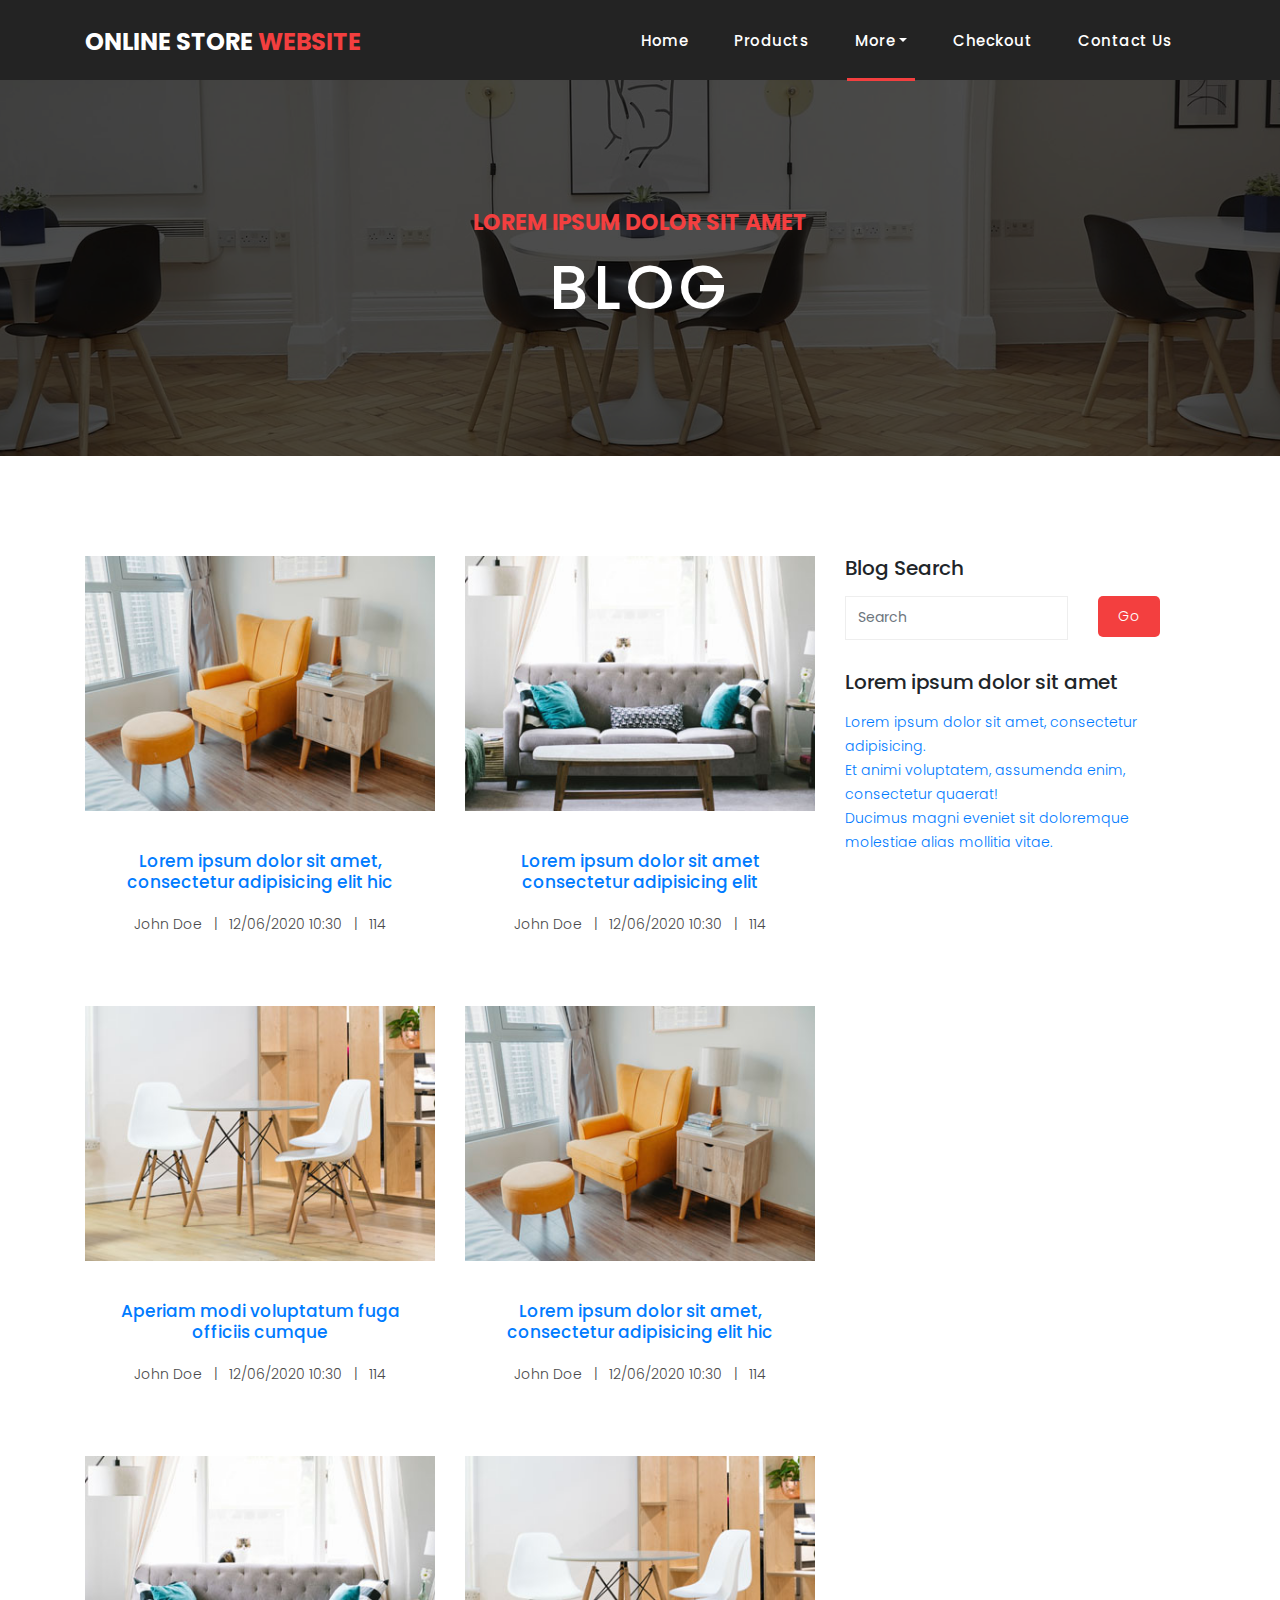
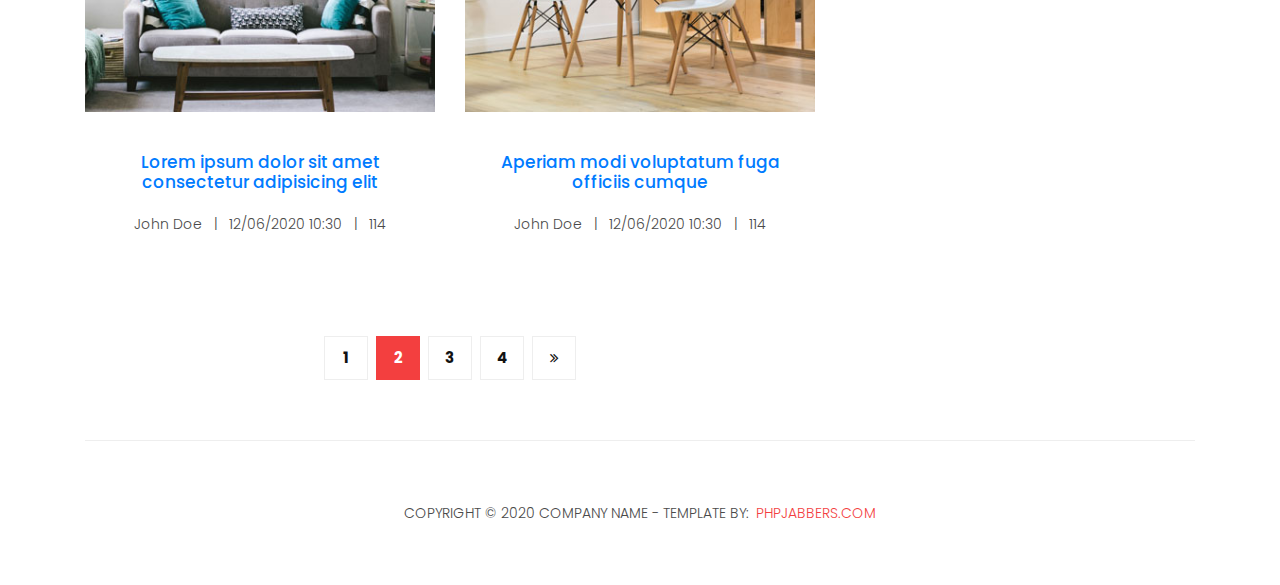
<file: onlinestore/blog.html>
<!DOCTYPE html>
<html lang="en">

  <head>

    <meta charset="utf-8">
    <meta name="viewport" content="width=device-width, initial-scale=1, shrink-to-fit=no">
    <meta name="description" content="">
    <meta name="author" content="">
    <link rel="icon" href="assets/images/favicon.ico">

    <link href="https://fonts.googleapis.com/css?family=Poppins:100,200,300,400,500,600,700,800,900&display=swap" rel="stylesheet">

    <title>PHPJabbers.com | Free Online Store Website Template</title>

    <!-- Bootstrap core CSS -->
    <link href="vendor/bootstrap/css/bootstrap.min.css" rel="stylesheet">

    <!-- Additional CSS Files -->
    <link rel="stylesheet" href="assets/css/fontawesome.css">
    <link rel="stylesheet" href="assets/css/style.css">
    <link rel="stylesheet" href="assets/css/owl.css">

  </head>

  <body>

    <!-- ***** Preloader Start ***** -->
    <div id="preloader">
        <div class="jumper">
            <div></div>
            <div></div>
            <div></div>
        </div>
    </div>  
    <!-- ***** Preloader End ***** -->

    <!-- Header -->
    <header class="">
      <nav class="navbar navbar-expand-lg">
        <div class="container">
          <a class="navbar-brand" href="index.html"><h2>Online Store <em>Website</em></h2></a>
          <button class="navbar-toggler" type="button" data-toggle="collapse" data-target="#navbarResponsive" aria-controls="navbarResponsive" aria-expanded="false" aria-label="Toggle navigation">
            <span class="navbar-toggler-icon"></span>
          </button>
          <div class="collapse navbar-collapse" id="navbarResponsive">
            <ul class="navbar-nav ml-auto">
                <li class="nav-item">
                    <a class="nav-link" href="index.html">Home
                      <span class="sr-only">(current)</span>
                    </a>
                </li> 

                <li class="nav-item"><a class="nav-link" href="products.html">Products</a></li>

                <li class="nav-item dropdown active">
                    <a class="nav-link dropdown-toggle" data-toggle="dropdown" href="#" role="button" aria-haspopup="true" aria-expanded="false">More</a>
                    
                    <div class="dropdown-menu">
                      <a class="dropdown-item" href="about-us.html">About Us</a>
                      <a class="dropdown-item active" href="blog.html">Blog</a>
                      <a class="dropdown-item" href="testimonials.html">Testimonials</a>
                      <a class="dropdown-item" href="terms.html">Terms</a>
                    </div>
                </li>
                
                <li class="nav-item"><a class="nav-link" href="checkout.html">Checkout</a></li>

                <li class="nav-item"><a class="nav-link" href="contact.html">Contact Us</a></li>
            </ul>
          </div>
        </div>
      </nav>
    </header>

    <!-- Page Content -->
    <div class="page-heading about-heading header-text" style="background-image: url(assets/images/heading-6-1920x500.jpg);">
      <div class="container">
        <div class="row">
          <div class="col-md-12">
            <div class="text-content">
              <h4>Lorem ipsum dolor sit amet</h4>
              <h2>Blog</h2>
            </div>
          </div>
        </div>
      </div>
    </div>

    <div class="products">
      <div class="container">
        <div class="row">
          <div class="col-md-8">
            <div class="row">
              <div class="col-md-6">
                <div class="service-item">
                  <a href="blog-details.html" class="services-item-image"><img src="assets/images/blog-1-370x270.jpg" class="img-fluid" alt=""></a>

                  <div class="down-content">
                    <h4><a href="blog-details.html">Lorem ipsum dolor sit amet, consectetur adipisicing elit hic</a></h4>

                    <p style="margin: 0;"> John Doe &nbsp;&nbsp;|&nbsp;&nbsp; 12/06/2020 10:30 &nbsp;&nbsp;|&nbsp;&nbsp; 114</p>
                  </div>
                </div>
              </div>
              <div class="col-md-6">
                <div class="service-item">
                  <a href="blog-details.html" class="services-item-image"><img src="assets/images/blog-2-370x270.jpg" class="img-fluid" alt=""></a>

                  <div class="down-content">
                    <h4><a href="blog-details.html">Lorem ipsum dolor sit amet consectetur adipisicing elit</a></h4>

                    <p style="margin: 0;"> John Doe &nbsp;&nbsp;|&nbsp;&nbsp; 12/06/2020 10:30 &nbsp;&nbsp;|&nbsp;&nbsp; 114</p>
                  </div>
                </div>
              </div>
              <div class="col-md-6">
                <div class="service-item">
                  <a href="blog-details.html" class="services-item-image"><img src="assets/images/blog-3-370x270.jpg" class="img-fluid" alt=""></a>

                  <div class="down-content">
                    <h4><a href="blog-details.html">Aperiam modi voluptatum fuga officiis cumque</a></h4>

                    <p style="margin: 0;"> John Doe &nbsp;&nbsp;|&nbsp;&nbsp; 12/06/2020 10:30 &nbsp;&nbsp;|&nbsp;&nbsp; 114</p>
                  </div>
                </div>
              </div>

              <div class="col-md-6">
                <div class="service-item">
                  <a href="blog-details.html" class="services-item-image"><img src="assets/images/blog-4-370x270.jpg" class="img-fluid" alt=""></a>

                  <div class="down-content">
                    <h4><a href="blog-details.html">Lorem ipsum dolor sit amet, consectetur adipisicing elit hic</a></h4>

                    <p style="margin: 0;"> John Doe &nbsp;&nbsp;|&nbsp;&nbsp; 12/06/2020 10:30 &nbsp;&nbsp;|&nbsp;&nbsp; 114</p>
                  </div>
                </div>
              </div>
              <div class="col-md-6">
                <div class="service-item">
                  <a href="blog-details.html" class="services-item-image"><img src="assets/images/blog-5-370x270.jpg" class="img-fluid" alt=""></a>

                  <div class="down-content">
                    <h4><a href="blog-details.html">Lorem ipsum dolor sit amet consectetur adipisicing elit</a></h4>

                    <p style="margin: 0;"> John Doe &nbsp;&nbsp;|&nbsp;&nbsp; 12/06/2020 10:30 &nbsp;&nbsp;|&nbsp;&nbsp; 114</p>
                  </div>
                </div>
              </div>
              <div class="col-md-6">
                <div class="service-item">
                  <a href="blog-details.html" class="services-item-image"><img src="assets/images/blog-6-370x270.jpg" class="img-fluid" alt=""></a>

                  <div class="down-content">
                    <h4><a href="blog-details.html">Aperiam modi voluptatum fuga officiis cumque</a></h4>

                    <p style="margin: 0;"> John Doe &nbsp;&nbsp;|&nbsp;&nbsp; 12/06/2020 10:30 &nbsp;&nbsp;|&nbsp;&nbsp; 114</p>
                  </div>
                </div>
              </div>

              <div class="col-md-12">
                <ul class="pages">
                  <li><a href="#">1</a></li>
                  <li class="active"><a href="#">2</a></li>
                  <li><a href="#">3</a></li>
                  <li><a href="#">4</a></li>
                  <li><a href="#"><i class="fa fa-angle-double-right"></i></a></li>
                </ul>
              </div>
            </div>
          </div>

          <div class="col-md-4">
            <div class="contact-form">
              <div class="form-group">
                <h5>Blog Search</h5>
              </div>

              <div class="row">
                <div class="col-8">
                  <input type="text" class="form-control" placeholder="Search" aria-label="Search" aria-describedby="basic-addon2">
                </div>

                <div class="col-4">
                  <button class="filled-button" type="button">Go</button>
                </div>
              </div>
            </div>

            <div class="form-group">
              <h5>Lorem ipsum dolor sit amet</h5>
            </div>

            <p><a href="blog-details.html">Lorem ipsum dolor sit amet, consectetur adipisicing.</a></p>
            <p><a href="blog-details.html">Et animi voluptatem, assumenda enim, consectetur quaerat!</a></p>
            <p><a href="blog-details.html">Ducimus magni eveniet sit doloremque molestiae alias mollitia vitae.</a></p>
          </div>
        </div>
      </div>
    </div>

    <footer>
      <div class="container">
        <div class="row">
          <div class="col-md-12">
            <div class="inner-content">
              <p>Copyright © 2020 Company Name - Template by: <a href="https://www.phpjabbers.com/">PHPJabbers.com</a></p>
            </div>
          </div>
        </div>
      </div>
    </footer>

    <!-- Modal -->
    <div class="modal fade" id="exampleModal" tabindex="-1" role="dialog" aria-labelledby="exampleModalLabel" aria-hidden="true">
      <div class="modal-dialog modal-lg" role="document">
        <div class="modal-content">
          <div class="modal-header">
            <h5 class="modal-title" id="exampleModalLabel">Book Now</h5>
            <button type="button" class="close" data-dismiss="modal" aria-label="Close">
              <span aria-hidden="true">&times;</span>
            </button>
          </div>
          <div class="modal-body">
            <div class="contact-form">
              <form action="#" id="contact">
                  <div class="row">
                       <div class="col-md-6">
                          <fieldset>
                            <input type="text" class="form-control" placeholder="Pick-up location" required="">
                          </fieldset>
                       </div>

                       <div class="col-md-6">
                          <fieldset>
                            <input type="text" class="form-control" placeholder="Return location" required="">
                          </fieldset>
                       </div>
                  </div>

                  <div class="row">
                       <div class="col-md-6">
                          <fieldset>
                            <input type="text" class="form-control" placeholder="Pick-up date/time" required="">
                          </fieldset>
                       </div>

                       <div class="col-md-6">
                          <fieldset>
                            <input type="text" class="form-control" placeholder="Return date/time" required="">
                          </fieldset>
                       </div>
                  </div>
                  <input type="text" class="form-control" placeholder="Enter full name" required="">

                  <div class="row">
                       <div class="col-md-6">
                          <fieldset>
                            <input type="text" class="form-control" placeholder="Enter email address" required="">
                          </fieldset>
                       </div>

                       <div class="col-md-6">
                          <fieldset>
                            <input type="text" class="form-control" placeholder="Enter phone" required="">
                          </fieldset>
                       </div>
                  </div>
              </form>
           </div>
          </div>
          <div class="modal-footer">
            <button type="button" class="btn btn-secondary" data-dismiss="modal">Cancel</button>
            <button type="button" class="btn btn-primary">Book Now</button>
          </div>
        </div>
      </div>
    </div>


    <!-- Bootstrap core JavaScript -->
    <script src="vendor/jquery/jquery.min.js"></script>
    <script src="vendor/bootstrap/js/bootstrap.bundle.min.js"></script>


    <!-- Additional Scripts -->
    <script src="assets/js/custom.js"></script>
    <script src="assets/js/owl.js"></script>
  </body>

</html>
</file>
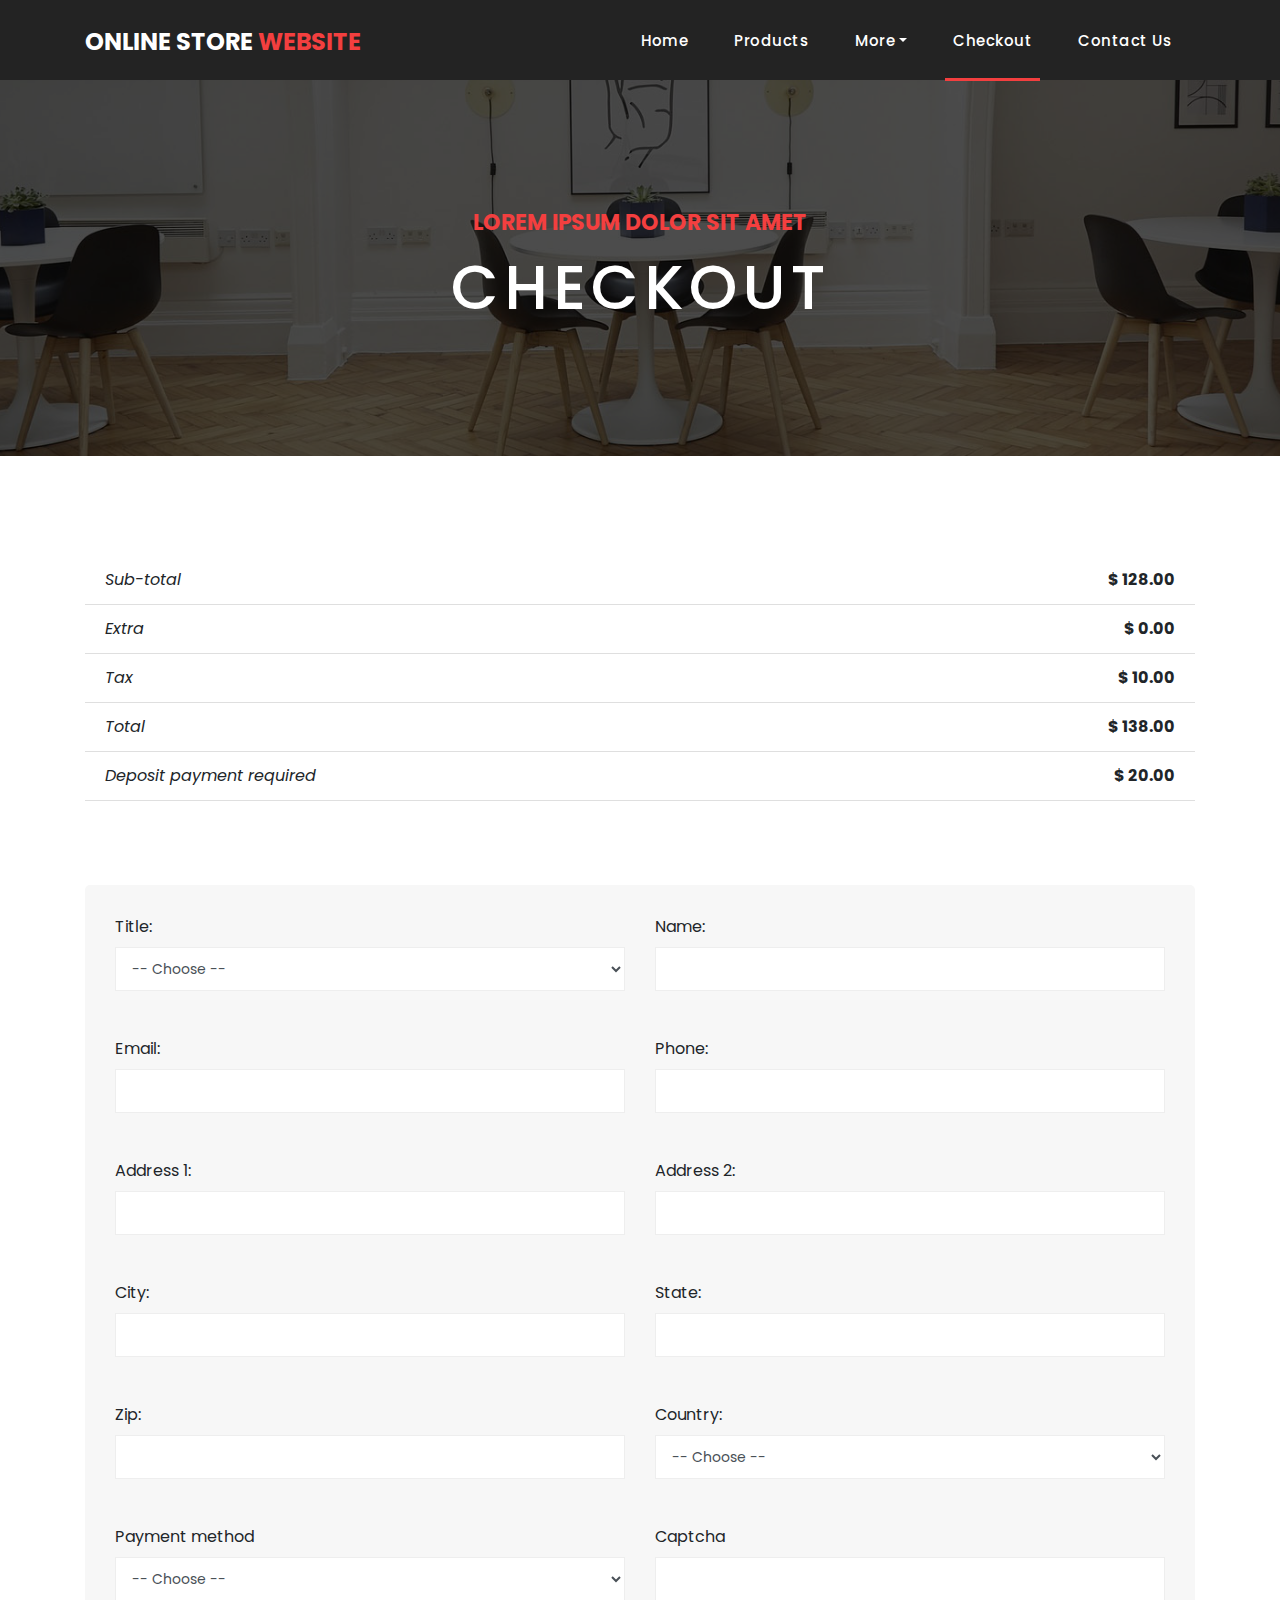
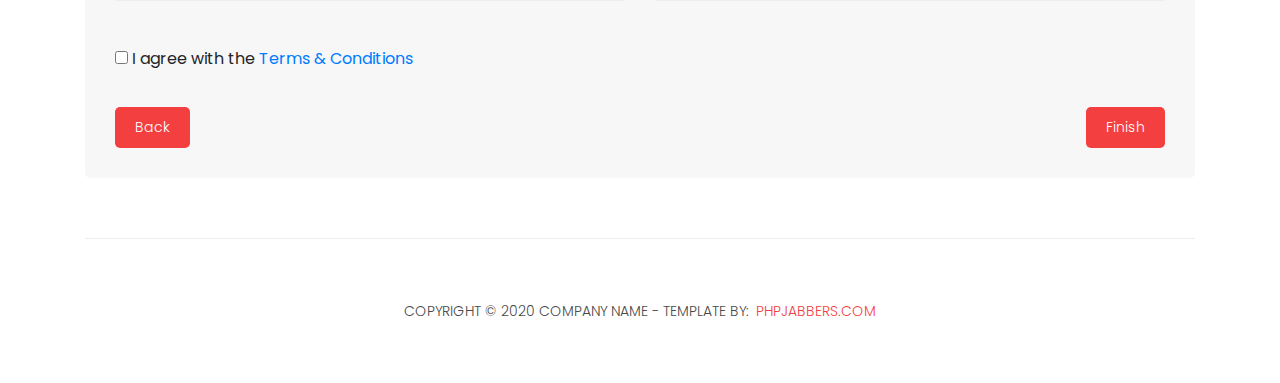
<file: onlinestore/checkout.html>
<!DOCTYPE html>
<html lang="en">

  <head>

    <meta charset="utf-8">
    <meta name="viewport" content="width=device-width, initial-scale=1, shrink-to-fit=no">
    <meta name="description" content="">
    <meta name="author" content="">
    <link rel="icon" href="assets/images/favicon.ico">

    <link href="https://fonts.googleapis.com/css?family=Poppins:100,200,300,400,500,600,700,800,900&display=swap" rel="stylesheet">

    <title>PHPJabbers.com | Free Online Store Website Template</title>

    <!-- Bootstrap core CSS -->
    <link href="vendor/bootstrap/css/bootstrap.min.css" rel="stylesheet">

    <!-- Additional CSS Files -->
    <link rel="stylesheet" href="assets/css/fontawesome.css">
    <link rel="stylesheet" href="assets/css/style.css">
    <link rel="stylesheet" href="assets/css/owl.css">

  </head>

  <body>

    <!-- ***** Preloader Start ***** -->
    <div id="preloader">
        <div class="jumper">
            <div></div>
            <div></div>
            <div></div>
        </div>
    </div>  
    <!-- ***** Preloader End ***** -->

    <!-- Header -->
    <header class="">
      <nav class="navbar navbar-expand-lg">
        <div class="container">
          <a class="navbar-brand" href="index.html"><h2>Online Store <em>Website</em></h2></a>
          <button class="navbar-toggler" type="button" data-toggle="collapse" data-target="#navbarResponsive" aria-controls="navbarResponsive" aria-expanded="false" aria-label="Toggle navigation">
            <span class="navbar-toggler-icon"></span>
          </button>
          <div class="collapse navbar-collapse" id="navbarResponsive">
            <ul class="navbar-nav ml-auto">
                <li class="nav-item">
                    <a class="nav-link" href="index.html">Home
                      <span class="sr-only">(current)</span>
                    </a>
                </li> 

                <li class="nav-item"><a class="nav-link" href="products.html">Products</a></li>

                <li class="nav-item dropdown">
                    <a class="nav-link dropdown-toggle" data-toggle="dropdown" href="#" role="button" aria-haspopup="true" aria-expanded="false">More</a>
                    
                    <div class="dropdown-menu">
                      <a class="dropdown-item" href="about-us.html">About Us</a>
                      <a class="dropdown-item" href="blog.html">Blog</a>
                      <a class="dropdown-item" href="testimonials.html">Testimonials</a>
                      <a class="dropdown-item" href="terms.html">Terms</a>
                    </div>
                </li>
                
                <li class="nav-item active"><a class="nav-link" href="checkout.html">Checkout</a></li>

                <li class="nav-item"><a class="nav-link" href="contact.html">Contact Us</a></li>
            </ul>
          </div>
        </div>
      </nav>
    </header>

    <!-- Page Content -->
    <div class="page-heading about-heading header-text" style="background-image: url(assets/images/heading-6-1920x500.jpg);">
      <div class="container">
        <div class="row">
          <div class="col-md-12">
            <div class="text-content">
              <h4>Lorem ipsum dolor sit amet</h4>
              <h2>Checkout</h2>
            </div>
          </div>
        </div>
      </div>
    </div>

    <div class="products call-to-action">
      <div class="container">
        <ul class="list-group list-group-flush">
          <li class="list-group-item">
            <div class="row">
                  <div class="col-6">
                       <em>Sub-total</em>
                  </div>
                  
                  <div class="col-6 text-right">
                       <strong>$ 128.00</strong>
                  </div>
             </div>
          </li>
          
          <li class="list-group-item">
               <div class="row">
                    <div class="col-6">
                         <em>Extra</em>
                    </div>

                    <div class="col-6 text-right">
                         <strong>$ 0.00</strong>
                    </div>
               </div>
          </li>

          <li class="list-group-item">
               <div class="row">
                    <div class="col-6">
                         <em>Tax</em>
                    </div>

                    <div class="col-6 text-right">
                         <strong>$ 10.00</strong>
                    </div>
               </div>
          </li>

          <li class="list-group-item">
               <div class="row">
                    <div class="col-6">
                         <em>Total</em>
                    </div>

                    <div class="col-6 text-right">
                         <strong>$ 138.00</strong>
                    </div>
               </div>
          </li>

          <li class="list-group-item">
               <div class="row">
                    <div class="col-6">
                         <em>Deposit payment required</em>
                    </div>

                    <div class="col-6 text-right">
                         <strong>$ 20.00</strong>
                    </div>
               </div>
          </li>
        </ul>

        <br>
        
        <div class="inner-content">
          <div class="contact-form">
              <form action="#">
                   <div class="row">
                        <div class="col-sm-6 col-xs-12">
                             <div class="form-group">
                                  <label class="control-label">Title:</label>
                                  <select class="form-control" data-msg-required="This field is required.">
                                       <option value="">-- Choose --</option>
                                       <option value="dr">Dr.</option>
                                       <option value="miss">Miss</option>
                                       <option value="mr">Mr.</option>
                                       <option value="mrs">Mrs.</option>
                                       <option value="ms">Ms.</option>
                                       <option value="other">Other</option>
                                       <option value="prof">Prof.</option>
                                       <option value="rev">Rev.</option>
                                  </select>
                             </div>
                        </div>
                        <div class="col-sm-6 col-xs-12">
                             <div class="form-group">
                                  <label class="control-label">Name:</label>
                                  <input type="text" class="form-control">
                             </div>
                        </div>
                   </div>
                   <div class="row">
                        <div class="col-sm-6 col-xs-12">
                             <div class="form-group">
                                  <label class="control-label">Email:</label>
                                  <input type="text" class="form-control">
                             </div>
                        </div>
                        <div class="col-sm-6 col-xs-12">
                             <div class="form-group">
                                  <label class="control-label">Phone:</label>
                                  <input type="text" class="form-control">
                             </div>
                        </div>
                   </div>
                   <div class="row">
                        <div class="col-sm-6 col-xs-12">
                             <div class="form-group">
                                  <label class="control-label">Address 1:</label>
                                  <input type="text" class="form-control">
                             </div>
                        </div>
                        <div class="col-sm-6 col-xs-12">
                             <div class="form-group">
                                  <label class="control-label">Address 2:</label>
                                  <input type="text" class="form-control">
                             </div>
                        </div>
                   </div>
                   <div class="row">
                        <div class="col-sm-6 col-xs-12">
                             <div class="form-group">
                                  <label class="control-label">City:</label>
                                  <input type="text" class="form-control">
                             </div>
                        </div>
                        <div class="col-sm-6 col-xs-12">
                             <div class="form-group">
                                  <label class="control-label">State:</label>
                                  <input type="text" class="form-control">
                             </div>
                        </div>
                   </div>
                   <div class="row">
                        <div class="col-sm-6 col-xs-12">
                             <div class="form-group">
                                  <label class="control-label">Zip:</label>
                                  <input type="text" class="form-control">
                             </div>
                        </div>
                        <div class="col-sm-6 col-xs-12">
                             <div class="form-group">
                                  <label class="control-label">Country:</label>
                                  <select class="form-control">
                                       <option value="">-- Choose --</option>
                                       <option value="">-- Choose --</option>
                                       <option value="">-- Choose --</option>
                                       <option value="">-- Choose --</option>
                                  </select>
                             </div>
                        </div>
                   </div>

                   <div class="row">
                        <div class="col-sm-6 col-xs-12">
                             <div class="form-group">
                                  <label class="control-label">Payment method</label>

                                  <select class="form-control">
                                       <option value="">-- Choose --</option>
                                       <option value="bank">Bank account</option>
                                       <option value="cash">Cash</option>
                                       <option value="paypal">PayPal</option>
                                  </select>
                             </div>
                        </div>

                        <div class="col-sm-6 col-xs-12">
                             <div class="form-group">
                                  <label class="control-label">Captcha</label>
                                  <input type="text" class="form-control">
                             </div>
                        </div>
                   </div>

                   <div class="form-group">
                        <label class="control-label">
                             <input type="checkbox">

                             I agree with the <a href="terms.html" target="_blank">Terms &amp; Conditions</a>
                        </label>
                   </div>

                   <div class="clearfix">
                        <button type="button" class="filled-button pull-left">Back</button>
                        
                        <button type="submit" class="filled-button pull-right">Finish</button>
                   </div>
              </form>
          </div>
        </div>
      </div>
    </div>

    <footer>
      <div class="container">
        <div class="row">
          <div class="col-md-12">
            <div class="inner-content">
              <p>Copyright © 2020 Company Name - Template by: <a href="https://www.phpjabbers.com/">PHPJabbers.com</a></p>
            </div>
          </div>
        </div>
      </div>
    </footer>

    <!-- Modal -->
    <div class="modal fade" id="exampleModal" tabindex="-1" role="dialog" aria-labelledby="exampleModalLabel" aria-hidden="true">
      <div class="modal-dialog modal-lg" role="document">
        <div class="modal-content">
          <div class="modal-header">
            <h5 class="modal-title" id="exampleModalLabel">Book Now</h5>
            <button type="button" class="close" data-dismiss="modal" aria-label="Close">
              <span aria-hidden="true">&times;</span>
            </button>
          </div>
          <div class="modal-body">
            <div class="contact-form">
              <form action="#" id="contact">
                  <div class="row">
                       <div class="col-md-6">
                          <fieldset>
                            <input type="text" class="form-control" placeholder="Pick-up location" required="">
                          </fieldset>
                       </div>

                       <div class="col-md-6">
                          <fieldset>
                            <input type="text" class="form-control" placeholder="Return location" required="">
                          </fieldset>
                       </div>
                  </div>

                  <div class="row">
                       <div class="col-md-6">
                          <fieldset>
                            <input type="text" class="form-control" placeholder="Pick-up date/time" required="">
                          </fieldset>
                       </div>

                       <div class="col-md-6">
                          <fieldset>
                            <input type="text" class="form-control" placeholder="Return date/time" required="">
                          </fieldset>
                       </div>
                  </div>
                  <input type="text" class="form-control" placeholder="Enter full name" required="">

                  <div class="row">
                       <div class="col-md-6">
                          <fieldset>
                            <input type="text" class="form-control" placeholder="Enter email address" required="">
                          </fieldset>
                       </div>

                       <div class="col-md-6">
                          <fieldset>
                            <input type="text" class="form-control" placeholder="Enter phone" required="">
                          </fieldset>
                       </div>
                  </div>
              </form>
           </div>
          </div>
          <div class="modal-footer">
            <button type="button" class="btn btn-secondary" data-dismiss="modal">Cancel</button>
            <button type="button" class="btn btn-primary">Book Now</button>
          </div>
        </div>
      </div>
    </div>


    <!-- Bootstrap core JavaScript -->
    <script src="vendor/jquery/jquery.min.js"></script>
    <script src="vendor/bootstrap/js/bootstrap.bundle.min.js"></script>


    <!-- Additional Scripts -->
    <script src="assets/js/custom.js"></script>
    <script src="assets/js/owl.js"></script>
  </body>

</html>
</file>
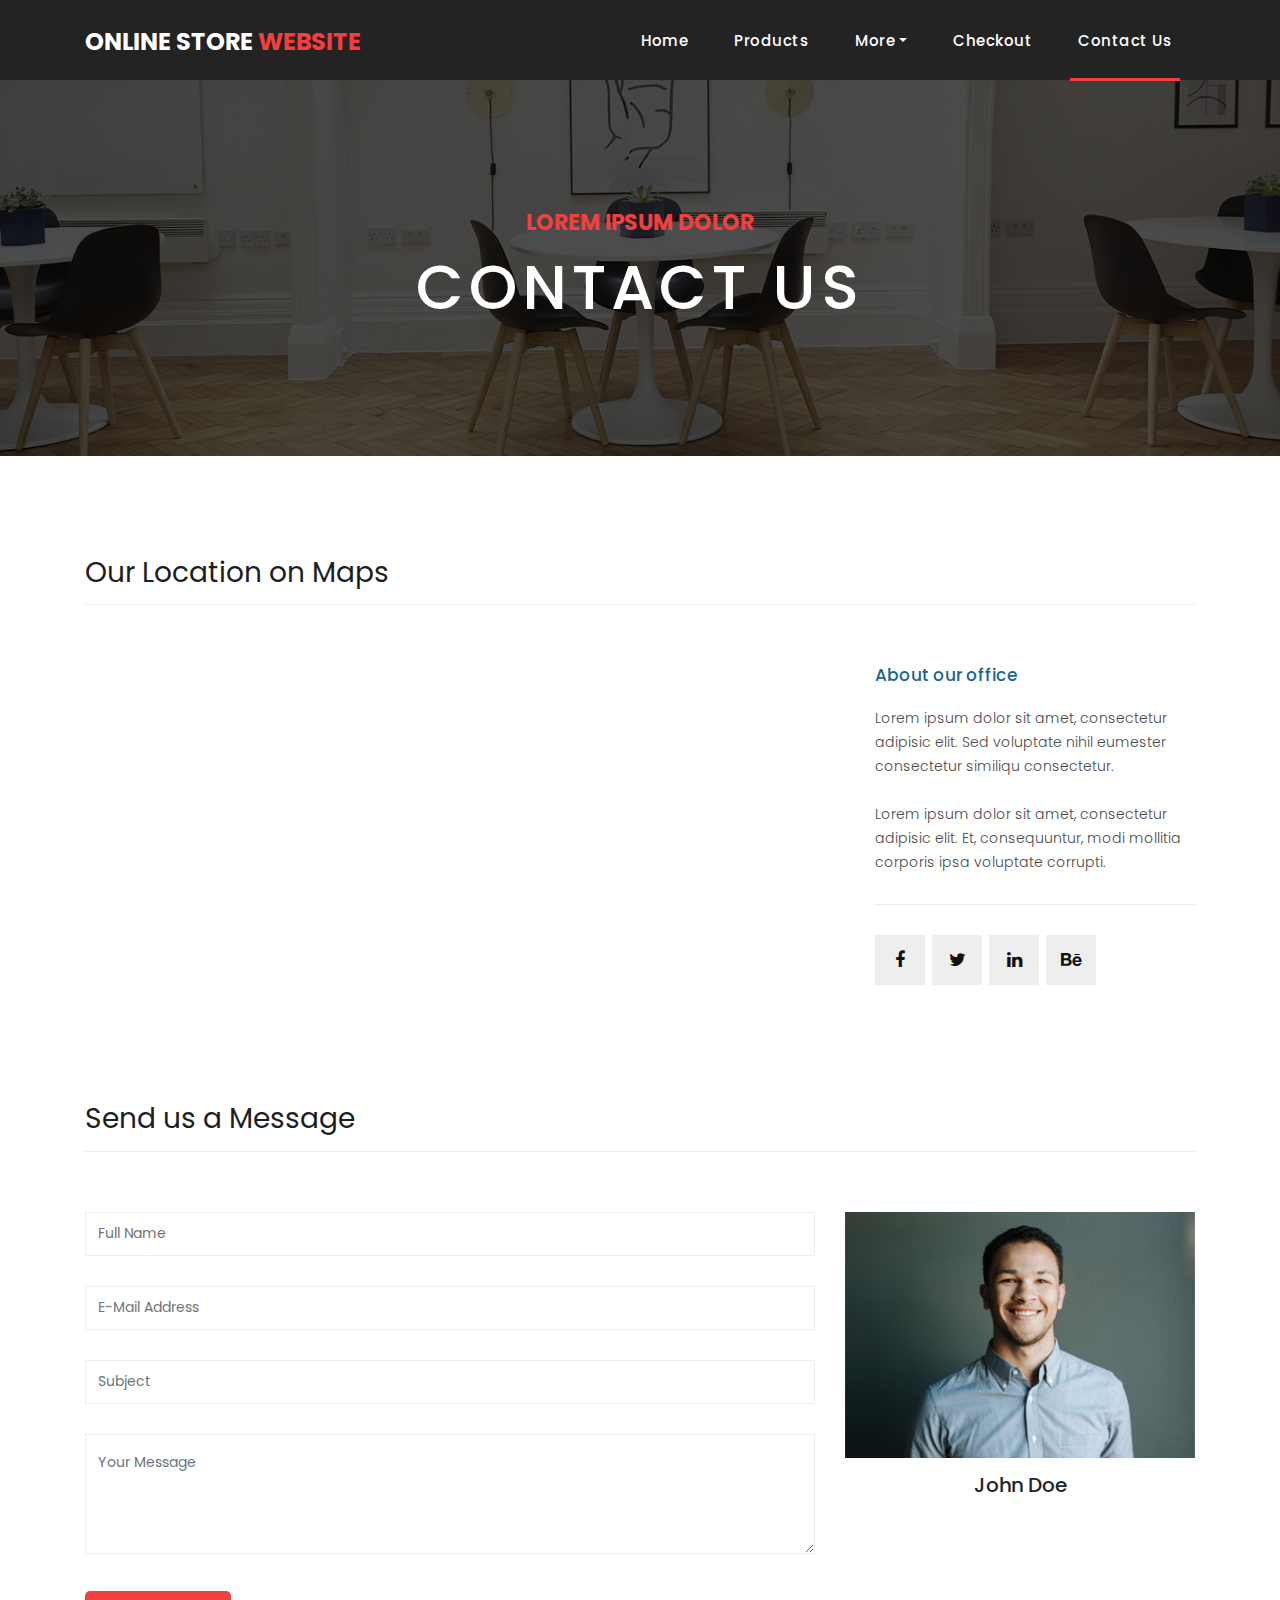
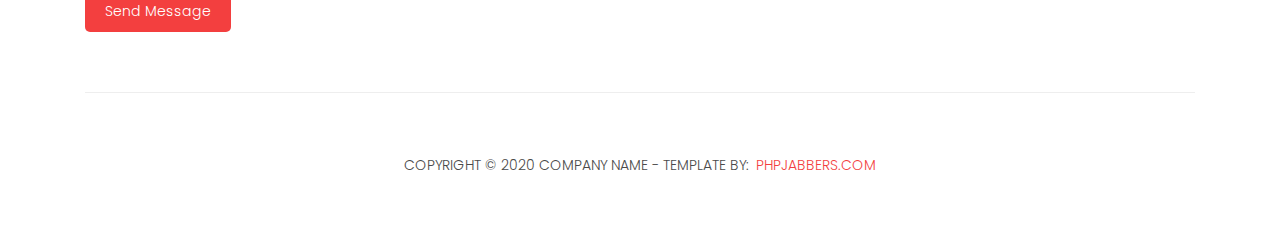
<file: onlinestore/contact.html>
<!DOCTYPE html>
<html lang="en">

  <head>

    <meta charset="utf-8">
    <meta name="viewport" content="width=device-width, initial-scale=1, shrink-to-fit=no">
    <meta name="description" content="">
    <meta name="author" content="">
    <link rel="icon" href="assets/images/favicon.ico">
    <link href="https://fonts.googleapis.com/css?family=Poppins:100,200,300,400,500,600,700,800,900&display=swap" rel="stylesheet">

    <title>PHPJabbers.com | Free Online Store Website Template</title>

    <!-- Bootstrap core CSS -->
    <link href="vendor/bootstrap/css/bootstrap.min.css" rel="stylesheet">

    <!-- Additional CSS Files -->
    <link rel="stylesheet" href="assets/css/fontawesome.css">
    <link rel="stylesheet" href="assets/css/style.css">
    <link rel="stylesheet" href="assets/css/owl.css">

  </head>

  <body>

    <!-- ***** Preloader Start ***** -->
    <div id="preloader">
        <div class="jumper">
            <div></div>
            <div></div>
            <div></div>
        </div>
    </div>  
    <!-- ***** Preloader End ***** -->

    <!-- Header -->
    <header class="">
      <nav class="navbar navbar-expand-lg">
        <div class="container">
          <a class="navbar-brand" href="index.html"><h2>Online Store <em>Website</em></h2></a>
          <button class="navbar-toggler" type="button" data-toggle="collapse" data-target="#navbarResponsive" aria-controls="navbarResponsive" aria-expanded="false" aria-label="Toggle navigation">
            <span class="navbar-toggler-icon"></span>
          </button>
          <div class="collapse navbar-collapse" id="navbarResponsive">
            <ul class="navbar-nav ml-auto">
                <li class="nav-item">
                    <a class="nav-link" href="index.html">Home
                      <span class="sr-only">(current)</span>
                    </a>
                </li> 

                <li class="nav-item"><a class="nav-link" href="products.html">Products</a></li>

                <li class="nav-item dropdown">
                    <a class="nav-link dropdown-toggle" data-toggle="dropdown" href="#" role="button" aria-haspopup="true" aria-expanded="false">More</a>
                    
                    <div class="dropdown-menu">
                      <a class="dropdown-item" href="about-us.html">About Us</a>
                      <a class="dropdown-item" href="blog.html">Blog</a>
                      <a class="dropdown-item" href="testimonials.html">Testimonials</a>
                      <a class="dropdown-item" href="terms.html">Terms</a>
                    </div>
                </li>
                
                <li class="nav-item"><a class="nav-link" href="checkout.html">Checkout</a></li>

                <li class="nav-item active"><a class="nav-link" href="contact.html">Contact Us</a></li>
            </ul>
          </div>
        </div>
      </nav>
    </header>

    <!-- Page Content -->
    <div class="page-heading contact-heading header-text" style="background-image: url(assets/images/heading-4-1920x500.jpg);">
      <div class="container">
        <div class="row">
          <div class="col-md-12">
            <div class="text-content">
              <h4>Lorem ipsum dolor</h4>
              <h2>Contact Us</h2>
            </div>
          </div>
        </div>
      </div>
    </div>


    <div class="find-us">
      <div class="container">
        <div class="row">
          <div class="col-md-12">
            <div class="section-heading">
              <h2>Our Location on Maps</h2>
            </div>
          </div>
          <div class="col-md-8">
<!-- How to change your own map point
	1. Go to Google Maps
	2. Click on your location point
	3. Click "Share" and choose "Embed map" tab
	4. Copy only URL and paste it within the src="" field below
-->
            <div id="map">
              <iframe src="https://maps.google.com/maps?q=Av.+L%C3%BAcio+Costa,+Rio+de+Janeiro+-+RJ,+Brazil&t=&z=13&ie=UTF8&iwloc=&output=embed" width="100%" height="330px" frameborder="0" style="border:0" allowfullscreen></iframe>
            </div>
          </div>
          <div class="col-md-4">
            <div class="left-content">
              <h4>About our office</h4>
              <p>Lorem ipsum dolor sit amet, consectetur adipisic elit. Sed voluptate nihil eumester consectetur similiqu consectetur.<br><br>Lorem ipsum dolor sit amet, consectetur adipisic elit. Et, consequuntur, modi mollitia corporis ipsa voluptate corrupti.</p>
              <ul class="social-icons">
                <li><a href="#"><i class="fa fa-facebook"></i></a></li>
                <li><a href="#"><i class="fa fa-twitter"></i></a></li>
                <li><a href="#"><i class="fa fa-linkedin"></i></a></li>
                <li><a href="#"><i class="fa fa-behance"></i></a></li>
              </ul>
            </div>
          </div>
        </div>
      </div>
    </div>

    
    <div class="send-message">
      <div class="container">
        <div class="row">
          <div class="col-md-12">
            <div class="section-heading">
              <h2>Send us a Message</h2>
            </div>
          </div>
          <div class="col-md-8">
            <div class="contact-form">
              <form id="contact" action="" method="post">
                <div class="row">
                  <div class="col-lg-12 col-md-12 col-sm-12">
                    <fieldset>
                      <input name="name" type="text" class="form-control" id="name" placeholder="Full Name" required="">
                    </fieldset>
                  </div>
                  <div class="col-lg-12 col-md-12 col-sm-12">
                    <fieldset>
                      <input name="email" type="text" class="form-control" id="email" placeholder="E-Mail Address" required="">
                    </fieldset>
                  </div>
                  <div class="col-lg-12 col-md-12 col-sm-12">
                    <fieldset>
                      <input name="subject" type="text" class="form-control" id="subject" placeholder="Subject" required="">
                    </fieldset>
                  </div>
                  <div class="col-lg-12">
                    <fieldset>
                      <textarea name="message" rows="6" class="form-control" id="message" placeholder="Your Message" required=""></textarea>
                    </fieldset>
                  </div>
                  <div class="col-lg-12">
                    <fieldset>
                      <button type="submit" id="form-submit" class="filled-button">Send Message</button>
                    </fieldset>
                  </div>
                </div>
              </form>
            </div>
          </div>
          <div class="col-md-4">
            <img src="assets/images/team_01.jpg" class="img-fluid" alt="">

            <h5 class="text-center" style="margin-top: 15px;">John Doe</h5>
          </div>
        </div>
      </div>
    </div>

    <footer>
      <div class="container">
        <div class="row">
          <div class="col-md-12">
            <div class="inner-content">
              <p>Copyright © 2020 Company Name - Template by: <a href="https://www.phpjabbers.com/">PHPJabbers.com</a></p>
            </div>
          </div>
        </div>
      </div>
    </footer>


    <!-- Bootstrap core JavaScript -->
    <script src="vendor/jquery/jquery.min.js"></script>
    <script src="vendor/bootstrap/js/bootstrap.bundle.min.js"></script>


    <!-- Additional Scripts -->
    <script src="assets/js/custom.js"></script>
    <script src="assets/js/owl.js"></script>
  </body>

</html>
</file>
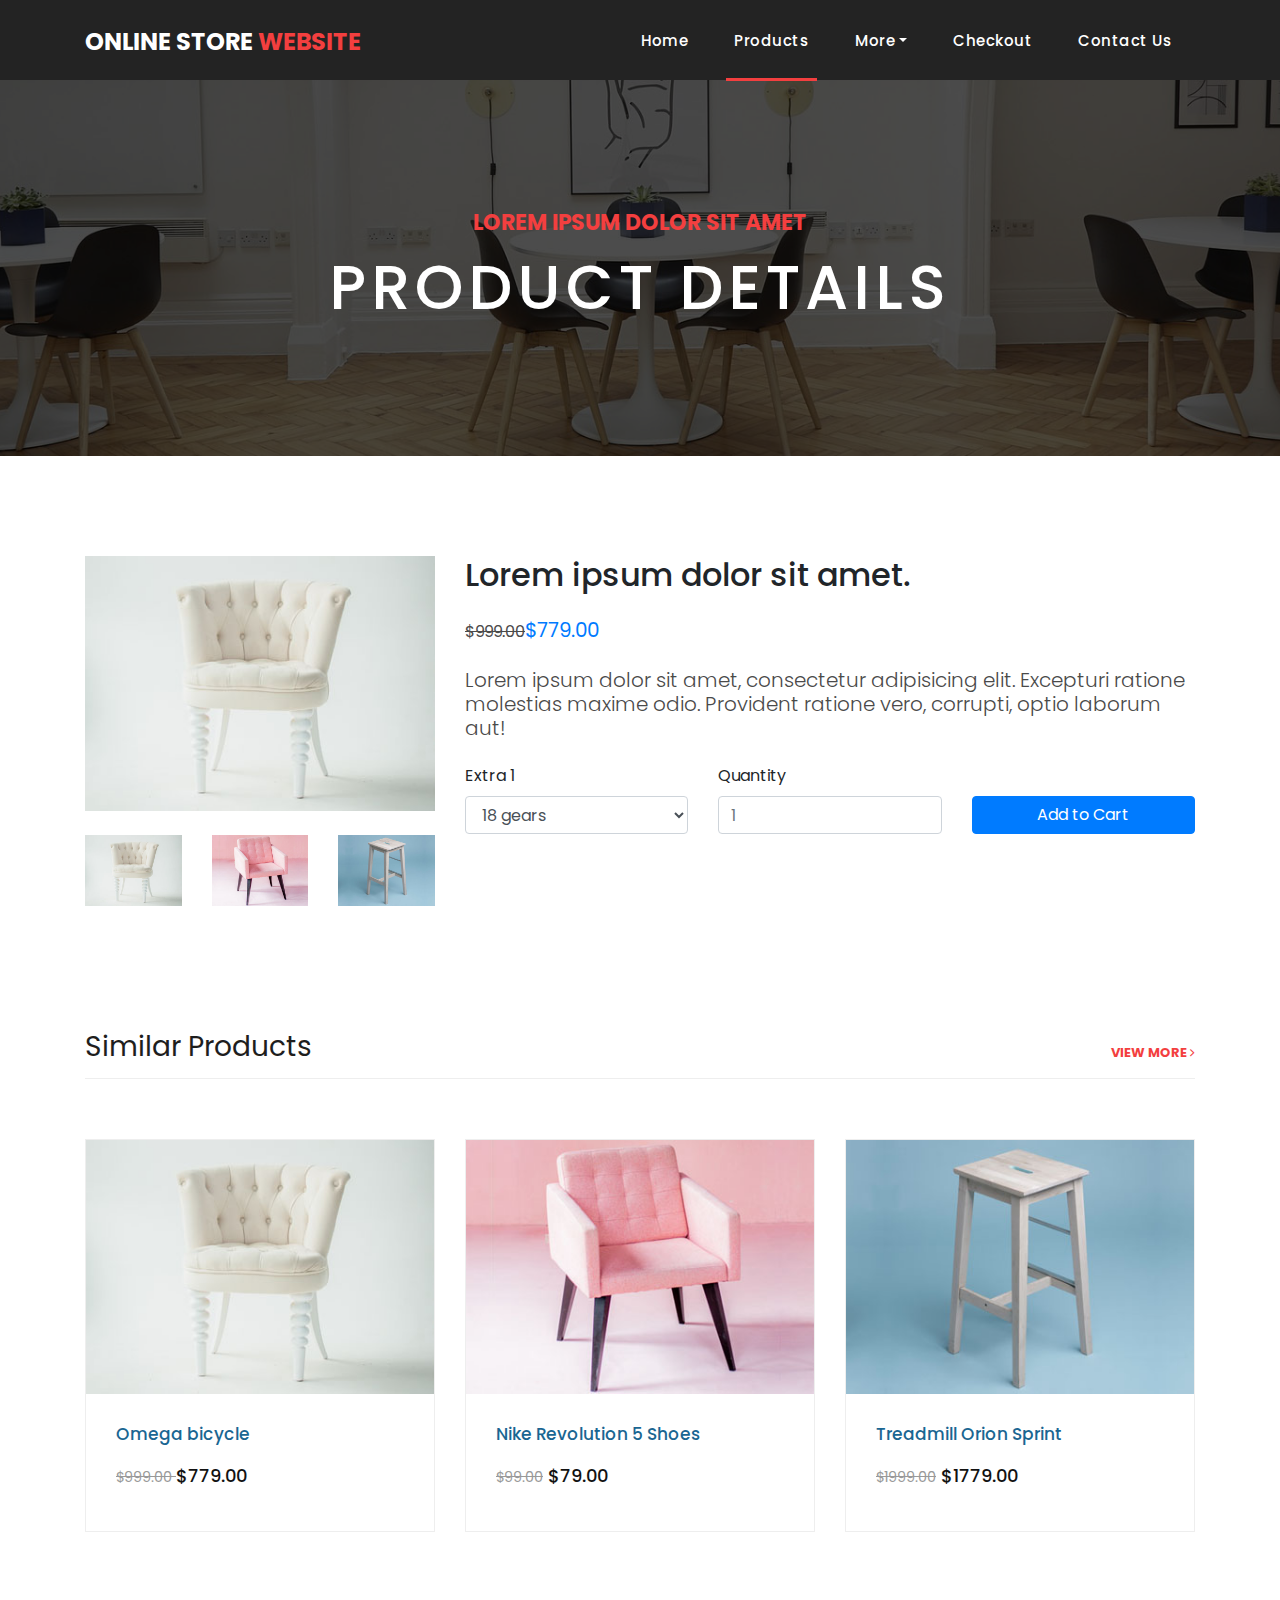
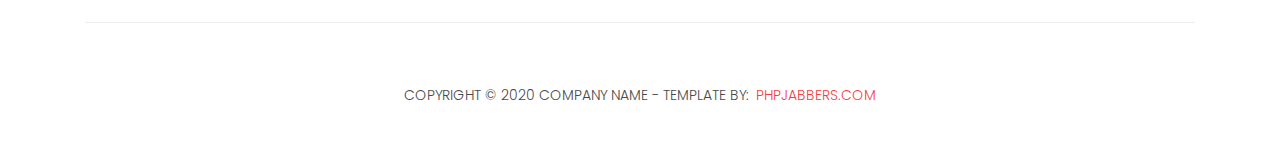
<file: onlinestore/product-details.html>
<!DOCTYPE html>
<html lang="en">

  <head>

    <meta charset="utf-8">
    <meta name="viewport" content="width=device-width, initial-scale=1, shrink-to-fit=no">
    <meta name="description" content="">
    <meta name="author" content="">
    <link rel="icon" href="assets/images/favicon.ico">

    <link href="https://fonts.googleapis.com/css?family=Poppins:100,200,300,400,500,600,700,800,900&display=swap" rel="stylesheet">

    <title>PHPJabbers.com | Free Online Store Website Template</title>

    <!-- Bootstrap core CSS -->
    <link href="vendor/bootstrap/css/bootstrap.min.css" rel="stylesheet">

    <!-- Additional CSS Files -->
    <link rel="stylesheet" href="assets/css/fontawesome.css">
    <link rel="stylesheet" href="assets/css/style.css">
    <link rel="stylesheet" href="assets/css/owl.css">

  </head>

  <body>

    <!-- ***** Preloader Start ***** -->
    <div id="preloader">
        <div class="jumper">
            <div></div>
            <div></div>
            <div></div>
        </div>
    </div>  
    <!-- ***** Preloader End ***** -->

    <!-- Header -->
    <header class="">
      <nav class="navbar navbar-expand-lg">
        <div class="container">
          <a class="navbar-brand" href="index.html"><h2>Online Store <em>Website</em></h2></a>
          <button class="navbar-toggler" type="button" data-toggle="collapse" data-target="#navbarResponsive" aria-controls="navbarResponsive" aria-expanded="false" aria-label="Toggle navigation">
            <span class="navbar-toggler-icon"></span>
          </button>
          <div class="collapse navbar-collapse" id="navbarResponsive">
            <ul class="navbar-nav ml-auto">
                <li class="nav-item">
                    <a class="nav-link" href="index.html">Home
                      <span class="sr-only">(current)</span>
                    </a>
                </li> 

                <li class="nav-item active"><a class="nav-link" href="products.html">Products</a></li>

                <li class="nav-item dropdown">
                    <a class="nav-link dropdown-toggle" data-toggle="dropdown" href="#" role="button" aria-haspopup="true" aria-expanded="false">More</a>
                    
                    <div class="dropdown-menu">
                      <a class="dropdown-item" href="about-us.html">About Us</a>
                      <a class="dropdown-item" href="blog.html">Blog</a>
                      <a class="dropdown-item" href="testimonials.html">Testimonials</a>
                      <a class="dropdown-item" href="terms.html">Terms</a>
                    </div>
                </li>
                
                <li class="nav-item"><a class="nav-link" href="checkout.html">Checkout</a></li>

                <li class="nav-item"><a class="nav-link" href="contact.html">Contact Us</a></li>
            </ul>
          </div>
        </div>
      </nav>
    </header>

    <!-- Page Content -->
    <div class="page-heading about-heading header-text" style="background-image: url(assets/images/heading-6-1920x500.jpg);">
      <div class="container">
        <div class="row">
          <div class="col-md-12">
            <div class="text-content">
              <h4>Lorem ipsum dolor sit amet</h4>
              <h2>Product Details</h2>
            </div>
          </div>
        </div>
      </div>
    </div>

    <div class="products">
      <div class="container">
        <div class="row">
          <div class="col-md-4 col-xs-12">
            <div>
              <img src="assets/images/product-1-370x270.jpg" alt="" class="img-fluid wc-image">
            </div>
            <br>
            <div class="row">
              <div class="col-sm-4 col-xs-6">
                <div>
                  <img src="assets/images/product-1-370x270.jpg" alt="" class="img-fluid">
                </div>
                <br>
              </div>
              <div class="col-sm-4 col-xs-6">
                <div>
                  <img src="assets/images/product-2-370x270.jpg" alt="" class="img-fluid">
                </div>
                <br>
              </div>
              <div class="col-sm-4 col-xs-6">
                <div>
                  <img src="assets/images/product-3-370x270.jpg" alt="" class="img-fluid">
                </div>
                <br>
              </div>
            </div>
          </div>

          <div class="col-md-8 col-xs-12">
            <form action="#" method="post" class="form">
              <h2>Lorem ipsum dolor sit amet.</h2>

              <br>

              <p class="lead">
                <small><del> $999.00</del></small><strong class="text-primary">$779.00</strong>
              </p>

              <br>

              <p class="lead">
                Lorem ipsum dolor sit amet, consectetur adipisicing elit. Excepturi ratione molestias maxime odio. Provident ratione vero, corrupti, optio laborum aut!
              </p>

              <br> 

              <div class="row">
                <div class="col-sm-4">
                  <label class="control-label">Extra 1</label>
                  <div class="form-group">
                    <select class="form-control">
                      <option value="0">18 gears</option>
                      <option value="1">21 gears</option>
                      <option value="2">27 gears</option>
                    </select>
                  </div>
                </div>
                <div class="col-sm-8">
                  <label class="control-label">Quantity</label>

                  <div class="row">
                    <div class="col-sm-6">
                      <div class="form-group">
                        <input type="text" class="form-control" placeholder="1">
                      </div>
                    </div>

                    <div class="col-sm-6">
                      <a href="#" class="btn btn-primary btn-block">Add to Cart</a>
                    </div>
                  </div>
                </div>
              </div>
            </form>
          </div>
        </div>
      </div>
    </div>

    <div class="latest-products">
      <div class="container">
        <div class="row">
          <div class="col-md-12">
            <div class="section-heading">
              <h2>Similar Products</h2>
              <a href="products.html">view more <i class="fa fa-angle-right"></i></a>
            </div>
          </div>
          <div class="col-md-4">
            <div class="product-item">
              <a href="product-details.html"><img src="assets/images/product-1-370x270.jpg" alt=""></a>
              <div class="down-content">
                <a href="product-details.html"><h4>Omega bicycle</h4></a>
                <h6><small><del>$999.00 </del></small> $779.00</h6>
              </div>
            </div>
          </div>

          <div class="col-md-4">
            <div class="product-item">
              <a href="product-details.html"><img src="assets/images/product-2-370x270.jpg" alt=""></a>
              <div class="down-content">
                <a href="product-details.html"><h4>Nike Revolution 5 Shoes</h4></a>
                <h6><small><del>$99.00</del></small>  $79.00</h6>
              </div>
            </div>
          </div>

          <div class="col-md-4">
            <div class="product-item">
              <a href="product-details.html"><img src="assets/images/product-3-370x270.jpg" alt=""></a>
              <div class="down-content">
                <a href="product-details.html"><h4>Treadmill Orion Sprint</h4></a>
                <h6><small><del>$1999.00</del></small>   $1779.00</h6>
              </div>
            </div>
          </div>
        </div>
      </div>
    </div>

    <footer>
      <div class="container">
        <div class="row">
          <div class="col-md-12">
            <div class="inner-content">
              <p>Copyright © 2020 Company Name - Template by: <a href="https://www.phpjabbers.com/">PHPJabbers.com</a></p>
            </div>
          </div>
        </div>
      </div>
    </footer>

    <!-- Modal -->
    <div class="modal fade" id="exampleModal" tabindex="-1" role="dialog" aria-labelledby="exampleModalLabel" aria-hidden="true">
      <div class="modal-dialog modal-lg" role="document">
        <div class="modal-content">
          <div class="modal-header">
            <h5 class="modal-title" id="exampleModalLabel">Book Now</h5>
            <button type="button" class="close" data-dismiss="modal" aria-label="Close">
              <span aria-hidden="true">&times;</span>
            </button>
          </div>
          <div class="modal-body">
            <div class="contact-form">
              <form action="#" id="contact">
                  <div class="row">
                       <div class="col-md-6">
                          <fieldset>
                            <input type="text" class="form-control" placeholder="Pick-up location" required="">
                          </fieldset>
                       </div>

                       <div class="col-md-6">
                          <fieldset>
                            <input type="text" class="form-control" placeholder="Return location" required="">
                          </fieldset>
                       </div>
                  </div>

                  <div class="row">
                       <div class="col-md-6">
                          <fieldset>
                            <input type="text" class="form-control" placeholder="Pick-up date/time" required="">
                          </fieldset>
                       </div>

                       <div class="col-md-6">
                          <fieldset>
                            <input type="text" class="form-control" placeholder="Return date/time" required="">
                          </fieldset>
                       </div>
                  </div>
                  <input type="text" class="form-control" placeholder="Enter full name" required="">

                  <div class="row">
                       <div class="col-md-6">
                          <fieldset>
                            <input type="text" class="form-control" placeholder="Enter email address" required="">
                          </fieldset>
                       </div>

                       <div class="col-md-6">
                          <fieldset>
                            <input type="text" class="form-control" placeholder="Enter phone" required="">
                          </fieldset>
                       </div>
                  </div>
              </form>
           </div>
          </div>
          <div class="modal-footer">
            <button type="button" class="btn btn-secondary" data-dismiss="modal">Cancel</button>
            <button type="button" class="btn btn-primary">Book Now</button>
          </div>
        </div>
      </div>
    </div>


    <!-- Bootstrap core JavaScript -->
    <script src="vendor/jquery/jquery.min.js"></script>
    <script src="vendor/bootstrap/js/bootstrap.bundle.min.js"></script>


    <!-- Additional Scripts -->
    <script src="assets/js/custom.js"></script>
    <script src="assets/js/owl.js"></script>
  </body>

</html>
</file>
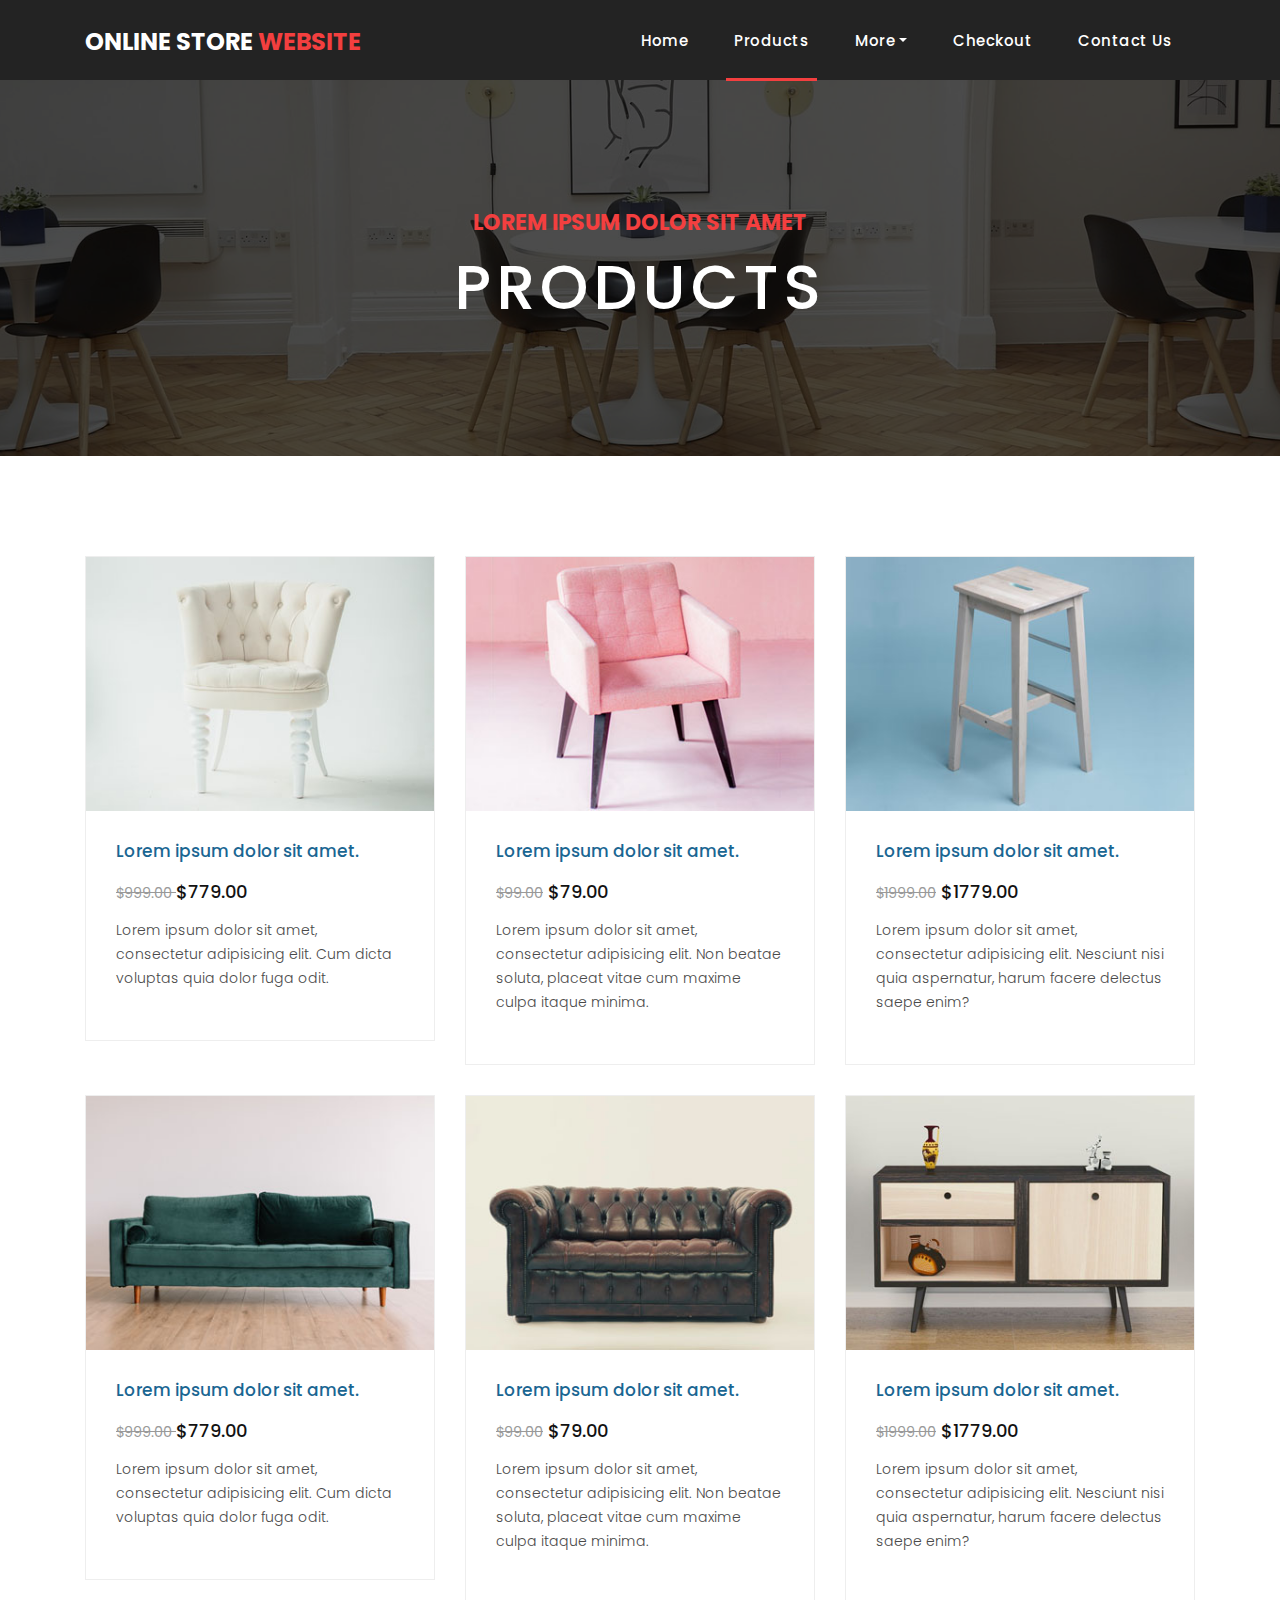
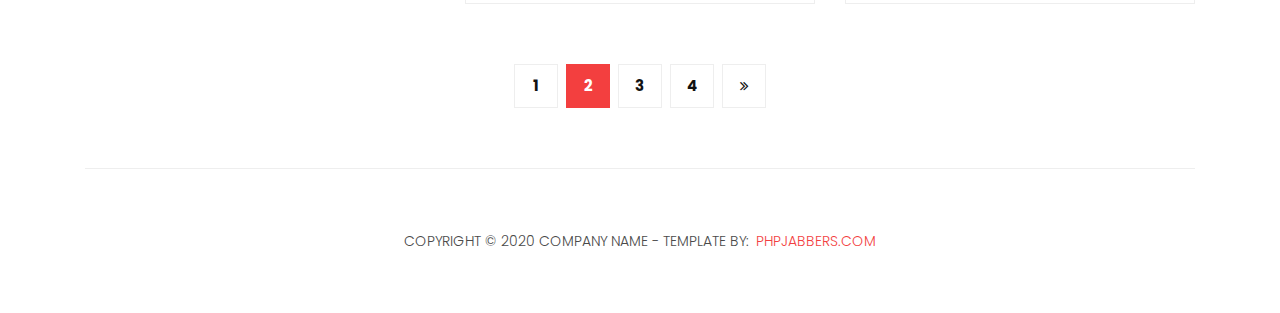
<file: onlinestore/products.html>
<!DOCTYPE html>
<html lang="en">

  <head>

    <meta charset="utf-8">
    <meta name="viewport" content="width=device-width, initial-scale=1, shrink-to-fit=no">
    <meta name="description" content="">
    <meta name="author" content="">
    <link rel="icon" href="assets/images/favicon.ico">

    <link href="https://fonts.googleapis.com/css?family=Poppins:100,200,300,400,500,600,700,800,900&display=swap" rel="stylesheet">

    <title>PHPJabbers.com | Free Online Store Website Template</title>

    <!-- Bootstrap core CSS -->
    <link href="vendor/bootstrap/css/bootstrap.min.css" rel="stylesheet">

    <!-- Additional CSS Files -->
    <link rel="stylesheet" href="assets/css/fontawesome.css">
    <link rel="stylesheet" href="assets/css/style.css">
    <link rel="stylesheet" href="assets/css/owl.css">

  </head>

  <body>

    <!-- ***** Preloader Start ***** -->
    <div id="preloader">
        <div class="jumper">
            <div></div>
            <div></div>
            <div></div>
        </div>
    </div>  
    <!-- ***** Preloader End ***** -->

    <!-- Header -->
    <header class="">
      <nav class="navbar navbar-expand-lg">
        <div class="container">
          <a class="navbar-brand" href="index.html"><h2>Online Store <em>Website</em></h2></a>
          <button class="navbar-toggler" type="button" data-toggle="collapse" data-target="#navbarResponsive" aria-controls="navbarResponsive" aria-expanded="false" aria-label="Toggle navigation">
            <span class="navbar-toggler-icon"></span>
          </button>
          <div class="collapse navbar-collapse" id="navbarResponsive">
            <ul class="navbar-nav ml-auto">
                <li class="nav-item">
                    <a class="nav-link" href="index.html">Home
                      <span class="sr-only">(current)</span>
                    </a>
                </li> 

                <li class="nav-item active"><a class="nav-link" href="products.html">Products</a></li>

                <li class="nav-item dropdown">
                    <a class="nav-link dropdown-toggle" data-toggle="dropdown" href="#" role="button" aria-haspopup="true" aria-expanded="false">More</a>
                    
                    <div class="dropdown-menu">
                      <a class="dropdown-item" href="about-us.html">About Us</a>
                      <a class="dropdown-item" href="blog.html">Blog</a>
                      <a class="dropdown-item" href="testimonials.html">Testimonials</a>
                      <a class="dropdown-item" href="terms.html">Terms</a>
                    </div>
                </li>
                
                <li class="nav-item"><a class="nav-link" href="checkout.html">Checkout</a></li>

                <li class="nav-item"><a class="nav-link" href="contact.html">Contact Us</a></li>
            </ul>
          </div>
        </div>
      </nav>
    </header>

    <!-- Page Content -->
    <div class="page-heading about-heading header-text" style="background-image: url(assets/images/heading-6-1920x500.jpg);">
      <div class="container">
        <div class="row">
          <div class="col-md-12">
            <div class="text-content">
              <h4>Lorem ipsum dolor sit amet</h4>
              <h2>Products</h2>
            </div>
          </div>
        </div>
      </div>
    </div>

    <div class="products">
      <div class="container">
        <div class="row">
          <div class="col-md-4">
            <div class="product-item">
              <a href="product-details.html"><img src="assets/images/product-1-370x270.jpg" alt=""></a>
              <div class="down-content">
                <a href="product-details.html"><h4>Lorem ipsum dolor sit amet.</h4></a>
                <h6><small><del>$999.00 </del></small> $779.00</h6>
                <p>Lorem ipsum dolor sit amet, consectetur adipisicing elit. Cum dicta voluptas quia dolor fuga odit.</p>
              </div>
            </div>
          </div>

          <div class="col-md-4">
            <div class="product-item">
              <a href="product-details.html"><img src="assets/images/product-2-370x270.jpg" alt=""></a>
              <div class="down-content">
                <a href="product-details.html"><h4>Lorem ipsum dolor sit amet.</h4></a>
                <h6><small><del>$99.00</del></small>  $79.00</h6>
                <p>Lorem ipsum dolor sit amet, consectetur adipisicing elit. Non beatae soluta, placeat vitae cum maxime culpa itaque minima.</p>
              </div>
            </div>
          </div>

          <div class="col-md-4">
            <div class="product-item">
              <a href="product-details.html"><img src="assets/images/product-3-370x270.jpg" alt=""></a>
              <div class="down-content">
                <a href="product-details.html"><h4>Lorem ipsum dolor sit amet.</h4></a>
                <h6><small><del>$1999.00</del></small>   $1779.00</h6>
                <p>Lorem ipsum dolor sit amet, consectetur adipisicing elit. Nesciunt nisi quia aspernatur, harum facere delectus saepe enim?</p>
              </div>
            </div>
          </div>

          <div class="col-md-4">
            <div class="product-item">
              <a href="product-details.html"><img src="assets/images/product-4-370x270.jpg" alt=""></a>
              <div class="down-content">
                <a href="product-details.html"><h4>Lorem ipsum dolor sit amet.</h4></a>
                <h6><small><del>$999.00 </del></small> $779.00</h6>
                <p>Lorem ipsum dolor sit amet, consectetur adipisicing elit. Cum dicta voluptas quia dolor fuga odit.</p>
              </div>
            </div>
          </div>

          <div class="col-md-4">
            <div class="product-item">
              <a href="product-details.html"><img src="assets/images/product-5-370x270.jpg" alt=""></a>
              <div class="down-content">
                <a href="product-details.html"><h4>Lorem ipsum dolor sit amet.</h4></a>
                <h6><small><del>$99.00</del></small>  $79.00</h6>
                <p>Lorem ipsum dolor sit amet, consectetur adipisicing elit. Non beatae soluta, placeat vitae cum maxime culpa itaque minima.</p>
              </div>
            </div>
          </div>

          <div class="col-md-4">
            <div class="product-item">
              <a href="product-details.html"><img src="assets/images/product-6-370x270.jpg" alt=""></a>
              <div class="down-content">
                <a href="product-details.html"><h4>Lorem ipsum dolor sit amet.</h4></a>
                <h6><small><del>$1999.00</del></small>   $1779.00</h6>
                <p>Lorem ipsum dolor sit amet, consectetur adipisicing elit. Nesciunt nisi quia aspernatur, harum facere delectus saepe enim?</p>
              </div>
            </div>
          </div>

          <div class="col-md-12">
            <ul class="pages">
              <li><a href="#">1</a></li>
              <li class="active"><a href="#">2</a></li>
              <li><a href="#">3</a></li>
              <li><a href="#">4</a></li>
              <li><a href="#"><i class="fa fa-angle-double-right"></i></a></li>
            </ul>
          </div>
        </div>
      </div>
    </div>

    <footer>
      <div class="container">
        <div class="row">
          <div class="col-md-12">
            <div class="inner-content">
              <p>Copyright © 2020 Company Name - Template by: <a href="https://www.phpjabbers.com/">PHPJabbers.com</a></p>
            </div>
          </div>
        </div>
      </div>
    </footer>

    <!-- Modal -->
    <div class="modal fade" id="exampleModal" tabindex="-1" role="dialog" aria-labelledby="exampleModalLabel" aria-hidden="true">
      <div class="modal-dialog modal-lg" role="document">
        <div class="modal-content">
          <div class="modal-header">
            <h5 class="modal-title" id="exampleModalLabel">Book Now</h5>
            <button type="button" class="close" data-dismiss="modal" aria-label="Close">
              <span aria-hidden="true">&times;</span>
            </button>
          </div>
          <div class="modal-body">
            <div class="contact-form">
              <form action="#" id="contact">
                  <div class="row">
                       <div class="col-md-6">
                          <fieldset>
                            <input type="text" class="form-control" placeholder="Pick-up location" required="">
                          </fieldset>
                       </div>

                       <div class="col-md-6">
                          <fieldset>
                            <input type="text" class="form-control" placeholder="Return location" required="">
                          </fieldset>
                       </div>
                  </div>

                  <div class="row">
                       <div class="col-md-6">
                          <fieldset>
                            <input type="text" class="form-control" placeholder="Pick-up date/time" required="">
                          </fieldset>
                       </div>

                       <div class="col-md-6">
                          <fieldset>
                            <input type="text" class="form-control" placeholder="Return date/time" required="">
                          </fieldset>
                       </div>
                  </div>
                  <input type="text" class="form-control" placeholder="Enter full name" required="">

                  <div class="row">
                       <div class="col-md-6">
                          <fieldset>
                            <input type="text" class="form-control" placeholder="Enter email address" required="">
                          </fieldset>
                       </div>

                       <div class="col-md-6">
                          <fieldset>
                            <input type="text" class="form-control" placeholder="Enter phone" required="">
                          </fieldset>
                       </div>
                  </div>
              </form>
           </div>
          </div>
          <div class="modal-footer">
            <button type="button" class="btn btn-secondary" data-dismiss="modal">Cancel</button>
            <button type="button" class="btn btn-primary">Book Now</button>
          </div>
        </div>
      </div>
    </div>


    <!-- Bootstrap core JavaScript -->
    <script src="vendor/jquery/jquery.min.js"></script>
    <script src="vendor/bootstrap/js/bootstrap.bundle.min.js"></script>


    <!-- Additional Scripts -->
    <script src="assets/js/custom.js"></script>
    <script src="assets/js/owl.js"></script>
  </body>

</html>
</file>
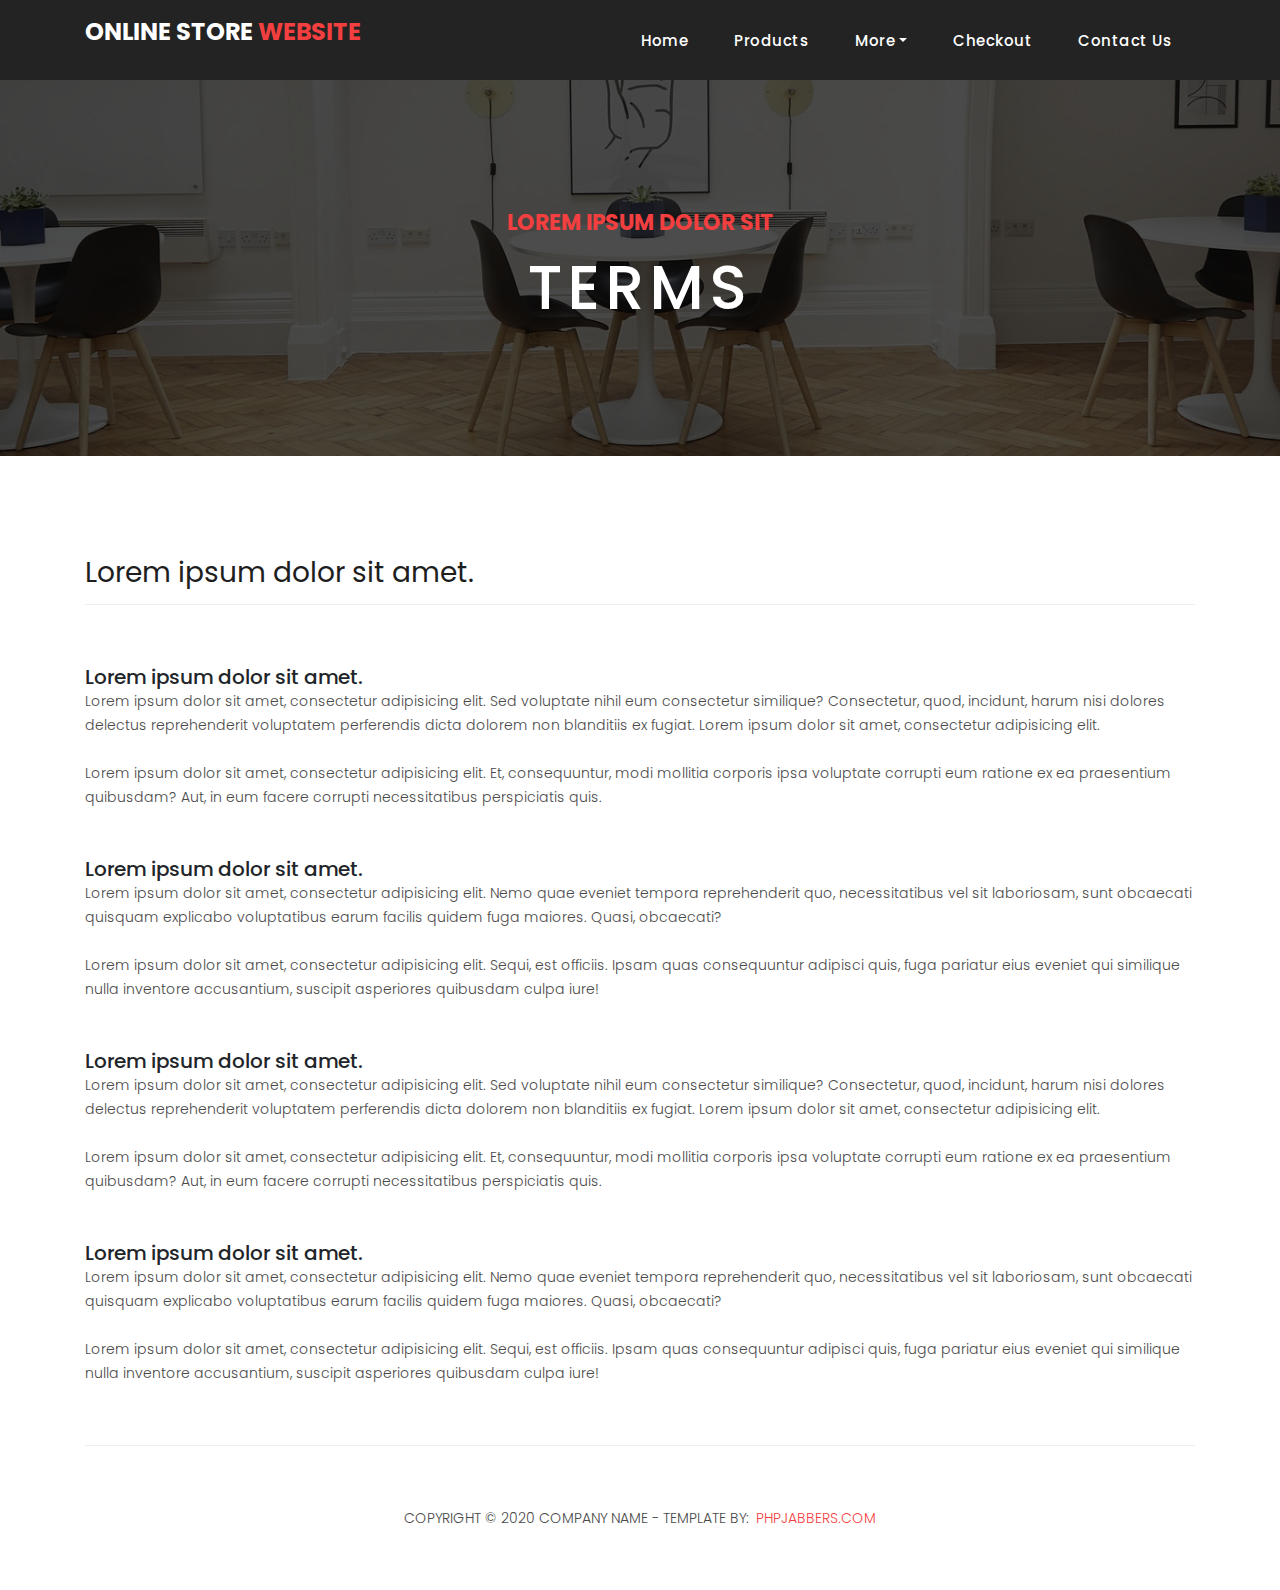
<file: onlinestore/terms.html>
<!DOCTYPE html>
<html lang="en">

  <head>

    <meta charset="utf-8">
    <meta name="viewport" content="width=device-width, initial-scale=1, shrink-to-fit=no">
    <meta name="description" content="">
    <meta name="author" content="">
    <link rel="icon" href="assets/images/favicon.ico">
    <link href="https://fonts.googleapis.com/css?family=Poppins:100,200,300,400,500,600,700,800,900&display=swap" rel="stylesheet">

    <title>PHPJabbers.com | Free Online Store Website Template</title>

    <!-- Bootstrap core CSS -->
    <link href="vendor/bootstrap/css/bootstrap.min.css" rel="stylesheet">

    <!-- Additional CSS Files -->
    <link rel="stylesheet" href="assets/css/fontawesome.css">
    <link rel="stylesheet" href="assets/css/style.css">
    <link rel="stylesheet" href="assets/css/owl.css">

  </head>

  <body>

    <!-- ***** Preloader Start ***** -->
    <div id="preloader">
        <div class="jumper">
            <div></div>
            <div></div>
            <div></div>
        </div>
    </div>  
    <!-- ***** Preloader End ***** -->

    <!-- Header -->
    <header class="">
      <nav class="navbar navbar-expand-lg">
        <div class="container">
          <a class="navbar-brand" href="index.html"><h2>Online Store <em>Website</em></h2></a>
          <button class="navbar-toggler" type="button" data-toggle="collapse" data-target="#navbarResponsive" aria-controls="navbarResponsive" aria-expanded="false" aria-label="Toggle navigation">
            <span class="navbar-toggler-icon"></span>
          </button>
          <div class="collapse navbar-collapse" id="navbarResponsive">
            <ul class="navbar-nav ml-auto">
                <li class="nav-item">
                    <a class="nav-link" href="index.html">Home
                      <span class="sr-only">(current)</span>
                    </a>
                </li> 

                <li class="nav-item"><a class="nav-link" href="products.html">Products</a></li>

                <li class="nav-item dropdown">
                    <a class="nav-link dropdown-toggle" data-toggle="dropdown" href="#" role="button" aria-haspopup="true" aria-expanded="false">More</a>
                    
                    <div class="dropdown-menu active">
                      <a class="dropdown-item" href="about-us.html">About Us</a>
                      <a class="dropdown-item" href="blog.html">Blog</a>
                      <a class="dropdown-item" href="testimonials.html">Testimonials</a>
                      <a class="dropdown-item active" href="terms.html">Terms</a>
                    </div>
                </li>
                
                <li class="nav-item"><a class="nav-link" href="checkout.html">Checkout</a></li>

                <li class="nav-item"><a class="nav-link" href="contact.html">Contact Us</a></li>
            </ul>
          </div>
        </div>
      </nav>
    </header>

    <!-- Page Content -->
    <div class="page-heading about-heading header-text" style="background-image: url(assets/images/heading-5-1920x500.jpg);">
      <div class="container">
        <div class="row">
          <div class="col-md-12">
            <div class="text-content">
              <h4>Lorem ipsum dolor sit</h4>
              <h2>Terms</h2>
            </div>
          </div>
        </div>
      </div>
    </div>
    
    <div class="team-members">
      <div class="container">
        <div class="row">
          <div class="col-md-12">
            <div class="section-heading">
              <h2>Lorem ipsum dolor sit amet.</h2>
            </div>

            <h5>Lorem ipsum dolor sit amet.</h5>

            <p>Lorem ipsum dolor sit amet, consectetur adipisicing elit. Sed voluptate nihil eum consectetur similique? Consectetur, quod, incidunt, harum nisi dolores delectus reprehenderit voluptatem perferendis dicta dolorem non blanditiis ex fugiat. Lorem ipsum dolor sit amet, consectetur adipisicing elit.<br><br>Lorem ipsum dolor sit amet, consectetur adipisicing elit. Et, consequuntur, modi mollitia corporis ipsa voluptate corrupti eum ratione ex ea praesentium quibusdam? Aut, in eum facere corrupti necessitatibus perspiciatis quis.</p>

            <br>
            <br>

            <h5>Lorem ipsum dolor sit amet.</h5>

            <p>Lorem ipsum dolor sit amet, consectetur adipisicing elit. Nemo quae eveniet tempora reprehenderit quo, necessitatibus vel sit laboriosam, sunt obcaecati quisquam explicabo voluptatibus earum facilis quidem fuga maiores. Quasi, obcaecati? <br><br> Lorem ipsum dolor sit amet, consectetur adipisicing elit. Sequi, est officiis. Ipsam quas consequuntur adipisci quis, fuga pariatur eius eveniet qui similique nulla inventore accusantium, suscipit asperiores quibusdam culpa iure!</p>
            
            <br>
            <br>

            <h5>Lorem ipsum dolor sit amet.</h5>

            <p>Lorem ipsum dolor sit amet, consectetur adipisicing elit. Sed voluptate nihil eum consectetur similique? Consectetur, quod, incidunt, harum nisi dolores delectus reprehenderit voluptatem perferendis dicta dolorem non blanditiis ex fugiat. Lorem ipsum dolor sit amet, consectetur adipisicing elit.<br><br>Lorem ipsum dolor sit amet, consectetur adipisicing elit. Et, consequuntur, modi mollitia corporis ipsa voluptate corrupti eum ratione ex ea praesentium quibusdam? Aut, in eum facere corrupti necessitatibus perspiciatis quis.</p>
        
            <br>
            <br>

            <h5>Lorem ipsum dolor sit amet.</h5>

            <p>Lorem ipsum dolor sit amet, consectetur adipisicing elit. Nemo quae eveniet tempora reprehenderit quo, necessitatibus vel sit laboriosam, sunt obcaecati quisquam explicabo voluptatibus earum facilis quidem fuga maiores. Quasi, obcaecati? <br><br> Lorem ipsum dolor sit amet, consectetur adipisicing elit. Sequi, est officiis. Ipsam quas consequuntur adipisci quis, fuga pariatur eius eveniet qui similique nulla inventore accusantium, suscipit asperiores quibusdam culpa iure!</p>

          </div>
        </div>
      </div>
    </div>

    <footer>
      <div class="container">
        <div class="row">
          <div class="col-md-12">
            <div class="inner-content">
              <p>Copyright © 2020 Company Name - Template by: <a href="https://www.phpjabbers.com/">PHPJabbers.com</a></p>
            </div>
          </div>
        </div>
      </div>
    </footer>


    <!-- Bootstrap core JavaScript -->
    <script src="vendor/jquery/jquery.min.js"></script>
    <script src="vendor/bootstrap/js/bootstrap.bundle.min.js"></script>


    <!-- Additional Scripts -->
    <script src="assets/js/custom.js"></script>
    <script src="assets/js/owl.js"></script>

  </body>

</html>
</file>
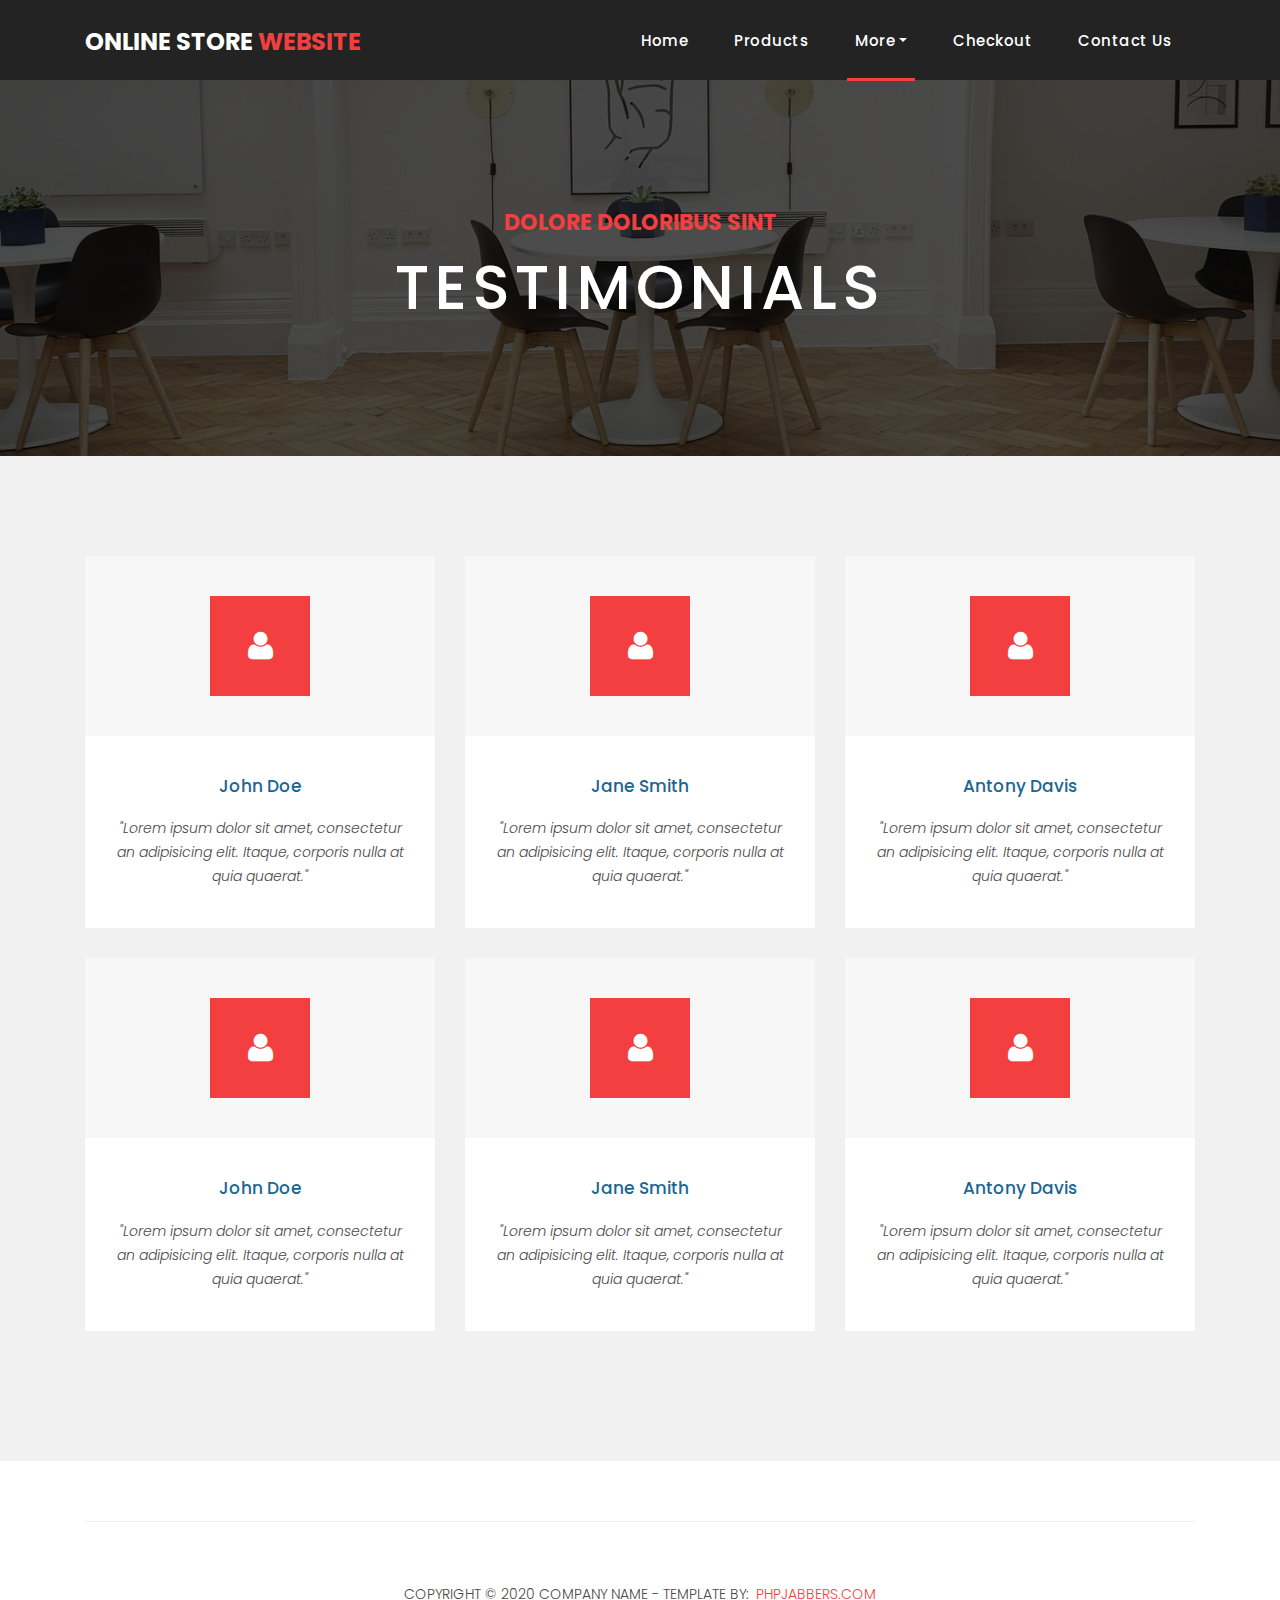
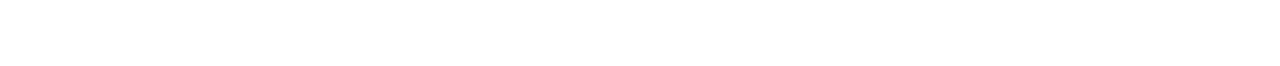
<file: onlinestore/testimonials.html>
<!DOCTYPE html>
<html lang="en">

  <head>

    <meta charset="utf-8">
    <meta name="viewport" content="width=device-width, initial-scale=1, shrink-to-fit=no">
    <meta name="description" content="">
    <meta name="author" content="">
    <link rel="icon" href="assets/images/favicon.ico">
    <link href="https://fonts.googleapis.com/css?family=Poppins:100,200,300,400,500,600,700,800,900&display=swap" rel="stylesheet">

    <title>PHPJabbers.com | Free Online Store Website Template</title>

    <!-- Bootstrap core CSS -->
    <link href="vendor/bootstrap/css/bootstrap.min.css" rel="stylesheet">

    <!-- Additional CSS Files -->
    <link rel="stylesheet" href="assets/css/fontawesome.css">
    <link rel="stylesheet" href="assets/css/style.css">
    <link rel="stylesheet" href="assets/css/owl.css">

  </head>

  <body>

    <!-- ***** Preloader Start ***** -->
    <div id="preloader">
        <div class="jumper">
            <div></div>
            <div></div>
            <div></div>
        </div>
    </div>  
    <!-- ***** Preloader End ***** -->

    <!-- Header -->
    <header class="">
      <nav class="navbar navbar-expand-lg">
        <div class="container">
          <a class="navbar-brand" href="index.html"><h2>Online Store <em>Website</em></h2></a>
          <button class="navbar-toggler" type="button" data-toggle="collapse" data-target="#navbarResponsive" aria-controls="navbarResponsive" aria-expanded="false" aria-label="Toggle navigation">
            <span class="navbar-toggler-icon"></span>
          </button>
          <div class="collapse navbar-collapse" id="navbarResponsive">
            <ul class="navbar-nav ml-auto">
                <li class="nav-item">
                    <a class="nav-link" href="index.html">Home
                      <span class="sr-only">(current)</span>
                    </a>
                </li> 

                <li class="nav-item"><a class="nav-link" href="products.html">Products</a></li>

                <li class="nav-item dropdown active">
                    <a class="nav-link dropdown-toggle" data-toggle="dropdown" href="#" role="button" aria-haspopup="true" aria-expanded="false">More</a>
                    
                    <div class="dropdown-menu">
                      <a class="dropdown-item" href="about-us.html">About Us</a>
                      <a class="dropdown-item" href="blog.html">Blog</a>
                      <a class="dropdown-item active" href="testimonials.html">Testimonials</a>
                      <a class="dropdown-item" href="terms.html">Terms</a>
                    </div>
                </li>
                
                <li class="nav-item"><a class="nav-link" href="checkout.html">Checkout</a></li>

                <li class="nav-item"><a class="nav-link" href="contact.html">Contact Us</a></li>
            </ul>
          </div>
        </div>
      </nav>
    </header>

    <!-- Page Content -->
    <div class="page-heading about-heading header-text" style="background-image: url(assets/images/heading-3-1920x500.jpg);">
      <div class="container">
        <div class="row">
          <div class="col-md-12">
            <div class="text-content">
              <h4>Dolore doloribus sint</h4>
              <h2>Testimonials</h2>
            </div>
          </div>
        </div>
      </div>
    </div>
    
    <div class="services section-background">
      <div class="container">
        <div class="row">
          <div class="col-md-4">
            <div class="service-item">
              <div class="icon">
                <i class="fa fa-user"></i>
              </div>
              <div class="down-content">
                <h4>John Doe</h4>
                <p class="n-m"><em>"Lorem ipsum dolor sit amet, consectetur an adipisicing elit. Itaque, corporis nulla at quia quaerat."</em></p>
              </div>
            </div>
          </div>
          <div class="col-md-4">
            <div class="service-item">
              <div class="icon">
                <i class="fa fa-user"></i>
              </div>
              <div class="down-content">
                <h4>Jane Smith</h4>
                <p class="n-m"><em>"Lorem ipsum dolor sit amet, consectetur an adipisicing elit. Itaque, corporis nulla at quia quaerat."</em></p>
              </div>
            </div>
          </div>
          <div class="col-md-4">
            <div class="service-item">
              <div class="icon">
                <i class="fa fa-user"></i>
              </div>
              <div class="down-content">
                <h4>Antony Davis</h4>
                <p class="n-m"><em>"Lorem ipsum dolor sit amet, consectetur an adipisicing elit. Itaque, corporis nulla at quia quaerat."</em></p>
              </div>
            </div>
          </div>
        </div>

        <div class="row">
          <div class="col-md-4">
            <div class="service-item">
              <div class="icon">
                <i class="fa fa-user"></i>
              </div>
              <div class="down-content">
                <h4>John Doe</h4>
                <p class="n-m"><em>"Lorem ipsum dolor sit amet, consectetur an adipisicing elit. Itaque, corporis nulla at quia quaerat."</em></p>
              </div>
            </div>
          </div>
          <div class="col-md-4">
            <div class="service-item">
              <div class="icon">
                <i class="fa fa-user"></i>
              </div>
              <div class="down-content">
                <h4>Jane Smith</h4>
                <p class="n-m"><em>"Lorem ipsum dolor sit amet, consectetur an adipisicing elit. Itaque, corporis nulla at quia quaerat."</em></p>
              </div>
            </div>
          </div>
          <div class="col-md-4">
            <div class="service-item">
              <div class="icon">
                <i class="fa fa-user"></i>
              </div>
              <div class="down-content">
                <h4>Antony Davis</h4>
                <p class="n-m"><em>"Lorem ipsum dolor sit amet, consectetur an adipisicing elit. Itaque, corporis nulla at quia quaerat."</em></p>
              </div>
            </div>
          </div>
        </div>
      </div>
    </div>
    
    <footer>
      <div class="container">
        <div class="row">
          <div class="col-md-12">
            <div class="inner-content">
              <p>Copyright © 2020 Company Name - Template by: <a href="https://www.phpjabbers.com/">PHPJabbers.com</a></p>
            </div>
          </div>
        </div>
      </div>
    </footer>


    <!-- Bootstrap core JavaScript -->
    <script src="vendor/jquery/jquery.min.js"></script>
    <script src="vendor/bootstrap/js/bootstrap.bundle.min.js"></script>


    <!-- Additional Scripts -->
    <script src="assets/js/custom.js"></script>
    <script src="assets/js/owl.js"></script>
  </body>

</html>
</file>
<file: onlinestore/assets/css/style.css>
body {
  font-family: 'Poppins', sans-serif;
  overflow-x: hidden;
  text-rendering: optimizeLegibility;
  -webkit-font-smoothing: antialiased;
  -moz-osx-font-smoothing: grayscale;
}
p {
	margin-bottom: 0px;
	font-size: 14px;
	font-weight: 300;
	color: #4a4a4a;
	line-height: 24px;
}
a {
	text-decoration: none!important;
}
ul {
	padding: 0;
	margin: 0;
	list-style: none;
}

h1,h2,h3,h4,h5,h6 {
	margin: 0px;
}

ul.social-icons li {
	display: inline-block;
	margin-right: 3px;
}

ul.social-icons li:last-child {
	margin-right: 0px;
}

ul.social-icons li a {
	width: 50px;
	height: 50px;
	display: inline-block;
	line-height: 50px;
	background-color: #eee;
	color: #121212;
	font-size: 18px;
	text-align: center;
	transition: all .3s;
}

ul.social-icons li a:hover {
	background-color: #f33f3f;
	color: #fff;
}

a.filled-button {
	background-color: #f33f3f;
	color: #fff;
	font-size: 14px;
	text-transform: capitalize;
	font-weight: 300;
	padding: 10px 20px;
	border-radius: 5px;
	display: inline-block;
	transition: all 0.3s;
}

a.filled-button:hover {
	background-color: #121212;
	color: #fff;
}

.section-heading {
	text-align: left;
	margin-bottom: 60px;
	border-bottom: 1px solid #eee;
}

.section-heading h2 {
	font-size: 28px;
	font-weight: 400;
	color: #1e1e1e;
	margin-bottom: 15px;
}

.page-heading {
	padding: 210px 0px 130px 0px;
	text-align: center;
	background-position: center center;
	background-repeat: no-repeat;
	background-size: cover;
}

.page-heading .text-content h4 {
	color: #f33f3f;
	font-size: 22px;
	text-transform: uppercase;
	font-weight: 700;
	margin-bottom: 15px;
}

.page-heading .text-content h2 {
	color: #fff;
	font-size: 62px;
	text-transform: uppercase;
	letter-spacing: 5px;
}

#preloader {
  overflow: hidden;
  background: #f33f3f;
  left: 0;
  right: 0;
  top: 0;
  bottom: 0;
  position: fixed;
  z-index: 9999999;
  color: #fff;
}

#preloader .jumper {
  left: 0;
  top: 0;
  right: 0;
  bottom: 0;
  display: block;
  position: absolute;
  margin: auto;
  width: 50px;
  height: 50px;
}

#preloader .jumper > div {
  background-color: #fff;
  width: 10px;
  height: 10px;
  border-radius: 100%;
  -webkit-animation-fill-mode: both;
  animation-fill-mode: both;
  position: absolute;
  opacity: 0;
  width: 50px;
  height: 50px;
  -webkit-animation: jumper 1s 0s linear infinite;
  animation: jumper 1s 0s linear infinite;
}

#preloader .jumper > div:nth-child(2) {
  -webkit-animation-delay: 0.33333s;
  animation-delay: 0.33333s;
}

#preloader .jumper > div:nth-child(3) {
  -webkit-animation-delay: 0.66666s;
  animation-delay: 0.66666s;
}

@-webkit-keyframes jumper {
  0% {
    opacity: 0;
    -webkit-transform: scale(0);
    transform: scale(0);
  }
  5% {
    opacity: 1;
  }
  100% {
    -webkit-transform: scale(1);
    transform: scale(1);
    opacity: 0;
  }
}

@keyframes jumper {
  0% {
    opacity: 0;
    -webkit-transform: scale(0);
    transform: scale(0);
  }
  5% {
    opacity: 1;
  }
  100% {
    opacity: 0;
  }
}


/* Header Style */
header {
	position: absolute;
	z-index: 99999;
	width: 100%;
	height: 80px;
	background-color: #232323;
	-webkit-transition: all 0.3s ease-in-out 0s;
    -moz-transition: all 0.3s ease-in-out 0s;
    -o-transition: all 0.3s ease-in-out 0s;
    transition: all 0.3s ease-in-out 0s;
}
header .navbar {
	padding: 17px 0px;
}
.background-header .navbar {
	padding: 17px 0px;
}
.background-header {
	top: 0;
	position: fixed;
	background-color: #fff!important;
	box-shadow: 0px 1px 10px rgba(0,0,0,0.1);
}
.background-header .navbar-brand h2 {
	color: #121212!important;
}
.background-header .navbar-nav a.nav-link {
	color: #1e1e1e!important;
}
.background-header .navbar-nav .nav-link:hover,
.background-header .navbar-nav .active>.nav-link,
.background-header .navbar-nav .nav-link.active,
.background-header .navbar-nav .nav-link.show,
.background-header .navbar-nav .show>.nav-link {
	color: #f33f3f!important;
}
.navbar .navbar-brand {
	float: 	left;
	margin-top: -12px;
	outline: none;
}
.navbar .navbar-brand h2 {
	color: #fff;
	text-transform: uppercase;
	font-size: 24px;
	font-weight: 700;
	-webkit-transition: all .3s ease 0s;
    -moz-transition: all .3s ease 0s;
    -o-transition: all .3s ease 0s;
    transition: all .3s ease 0s;
}
.navbar .navbar-brand h2 em {
	font-style: normal;
	color: #f33f3f;
}
#navbarResponsive {
	z-index: 999;
}
.navbar-collapse {
	text-align: center;
}
.navbar .navbar-nav .nav-item {
	margin: 0px 15px;
}
.navbar .navbar-nav a.nav-link {
	text-transform: capitalize;
	font-size: 15px;
	font-weight: 500;
	letter-spacing: 0.5px;
	color: #fff;
	transition: all 0.5s;
	margin-top: 5px;
}
.navbar .navbar-nav .nav-link:hover,
.navbar .navbar-nav .active>.nav-link,
.navbar .navbar-nav .nav-link.active,
.navbar .navbar-nav .nav-link.show,
.navbar .navbar-nav .show>.nav-link {
	color: #fff;
	padding-bottom: 25px;
	border-bottom: 3px solid #f33f3f;
}
.navbar .navbar-toggler-icon {
	background-image: none;
}
.navbar .navbar-toggler {
	border-color: #fff;
	background-color: #fff;	
	height: 36px;
	outline: none;
	border-radius: 0px;
	position: absolute;
	right: 30px;
	top: 20px;
}
.navbar .navbar-toggler-icon:after {
	content: '\f0c9';
	color: #f33f3f;
	font-size: 18px;
	line-height: 26px;
	font-family: 'FontAwesome';
}



/* Banner Style */
.banner {
	position: relative;
	text-align: center;
	padding-top: 80px;
}

.banner-item-01 {
	padding: 300px 0px;
	background-image: url(../images/slider-image-1-1920x600.jpg);
	background-size: cover;
	background-repeat: no-repeat;
	background-position: center center;
}

.banner-item-02 {
	padding: 300px 0px;
	background-image: url(../images/slider-image-2-1920x600.jpg);
	background-size: cover;
	background-repeat: no-repeat;
	background-position: center center;
}

.banner-item-03 {
	padding: 300px 0px;
	background-image: url(../images/slider-image-3-1920x600.jpg);
	background-size: cover;
	background-repeat: no-repeat;
	background-position: center center;
}

.banner .banner-item {
	max-height: 600px;
}

.banner .text-content {
	position: absolute;
	top: 50%;
	transform: translateY(-50%);
	text-align: center;
	width: 100%;
}

.banner .text-content h4 {
	color: #f33f3f;
	font-size: 22px;
	text-transform: uppercase;
	font-weight: 700;
	margin-bottom: 15px;
}

.banner .text-content h2 {
	color: #fff;
	font-size: 62px;
	text-transform: uppercase;
	letter-spacing: 5px;
}

.owl-banner .owl-dots .owl-dot {
  border-radius: 3px;
}
.owl-banner .owl-dots {
    display: -webkit-box;
    display: -webkit-flex;
    display: -ms-flexbox;
    display: flex;
    -ms-flex-pack: center;
    -webkit-justify-content: center;
    justify-content: center;
    position: absolute;
    left: 50%;
    transform: translateX(-50%);
    bottom: 30px;
}
.owl-banner .owl-dots .owl-dot {
    width: 10px;
    height: 10px;
    border-radius: 50%;
    margin: 0 10px;
    background-color: #fff;
    opacity: 0.5;
}
.owl-banner .owl-dots .owl-dot:focus {
    outline: none
}
.owl-banner .owl-dots .owl-dot.active {
    background-color: #fff;
    opacity: 1;
}



/* Latest Produtcs */

.latest-products {
	margin-top: 100px;
}

.section-heading a {
	float: right;
	margin-top: -35px;
	text-transform: uppercase;
	font-size: 13px;
	font-weight: 700;
	color: #f33f3f;
}

.product-item {
	border: 1px solid #eee;
	margin-bottom: 30px;
}

.product-item .down-content {
	padding: 30px;
	position: relative;
}

.product-item img {
	width: 100%;
	overflow: hidden;
}

.product-item .down-content h4 {
	font-size: 17px;
	color: #1a6692;
	margin-bottom: 20px;
}

.product-item .down-content h6 {
	font-size: 18px;
	margin-bottom: 15px;
	color: #121212;
}

.product-item .down-content h6 small{
	color: #999;
}

.product-item .down-content p {
	margin-bottom: 20px;
}

.product-item .down-content ul li {
	display: inline-block;
}

.product-item .down-content ul li i {
	color: #f33f3f;
	font-size: 14px;
}

.product-item .down-content span {
	position: absolute;
	right: 30px;
	bottom: 30px;
	font-size: 13px;
	color: #f33f3f;
	font-weight: 500;
}

.product-item .down-content span a {
	color: #f33f3f;
	display: inline-block;
	margin-bottom: 3px;
}

.modal-dialog { 
	margin-top: 10%; 
}

/* Best Features */

.about-features {
	margin-top: 100px!important;
}

.about-features p {
	border-bottom: 1px solid #eee;
	padding-bottom: 20px;
}

.about-features .container .row {
	padding-bottom: 0px!important;
	border-bottom: none!important;
}

.best-features {
	margin-top: 50px;
}

.best-features .container .row {
	border-bottom: 1px solid #eee;
	padding-bottom: 60px;
}

.best-features img {
	width: 100%;
	overflow: hidden;
}

.best-features h4 {
	font-size: 17px;
	color: #1a6692;
	margin-bottom: 20px;
}

.best-features ul.featured-list li {
	display: block;
	margin-bottom: 10px;
}

.best-features p {
	margin-bottom: 25px;
}

.best-features ul.featured-list li a {
	font-size: 14px;
	color: #4a4a4a;
	font-weight: 300;
	transition: all .3s;
	position: relative;
	padding-left: 13px;
}

.best-features ul.featured-list li a:before {
	content: '';
	width: 5px;
	height: 5px;
	display: inline-block;
	background-color: #4a4a4a;
	position: absolute;
	left: 0;
	transition: all .3s;
	top: 8px;
}

.best-features ul.featured-list li a:hover {
	color: #f33f3f;
}

.best-features ul.featured-list li a:hover::before {
	background-color: #f33f3f;
}

.best-features .filled-button {
	margin-top: 20px;
}





/* Call To Action */

.call-to-action .inner-content {
	margin-top: 60px;
	padding: 30px;
	background-color: #f7f7f7;
	border-radius: 5px;
}

.call-to-action .inner-content h4 {
	font-size: 17px;
	color: #1a6692;
	margin-bottom: 15px;
}

.call-to-action .inner-content em {
	font-style: normal;
	font-weight: 700;
}

.call-to-action .inner-content .col-md-4 {
	text-align: right;
}

.call-to-action .inner-content .filled-button {
	margin-top: 12px;
}




/* Footer */

footer {
	text-align: center;
}

footer .inner-content {
	border-top: 1px solid #eee;
	margin-top: 60px;
	padding: 60px 0px;
}

footer .inner-content p {
	text-transform: uppercase;
}

footer .inner-content p a {
	color: #f33f3f;
	margin-left: 3px;
}




/* Product Page */

.products {
	margin-top: 100px;
}

.products .filters {
	text-align: center;
	border-bottom: 1px solid #eee;
	padding-bottom: 10px;
	margin-bottom: 60px;
}

.products .filters li {
	text-transform: uppercase;
	font-size: 13px;
	font-weight: 700;
	color: #121212;
	display: inline-block;
	margin: 0px 10px;
	transition: all .3s;
	cursor: pointer;
}

.products .filters ul li.active,
.products .filters ul li:hover {
  color: #f33f3f;
}

.dropdown-menu { 
	border-radius: 0;
}

.dropdown-item { 
	padding: .5rem 1.5rem; 
}

.page-heading {
	position:relative;
}
.page-heading:before {
	content:'';
	position:absolute;
	top:0;
	left:0;
	bottom:0;
	right:0;
	background-color:rgba(0,0,0,.7);
}
.page-heading .container {
	position:relative;
	z-index: 2;
}
.products ul.pages {
	margin-top: 30px;
	text-align: center;
}

.products ul.pages li {
	display: inline-block;
	margin: 0px 2px;
}

.products ul.pages li a {
	width: 44px;
	height: 44px;
	display: inline-block;
	line-height: 42px;
	border: 1px solid #eee;
	font-size: 15px;
	font-weight: 700;
	color: #121212;
	transition: all .3s;
}

.products ul.pages li a:hover,
.products ul.pages li.active a {
	background-color: #f33f3f;
	border-color: #f33f3f;
	color: #fff;
}



/* Team Members */

.team-members {
	margin-top: 100px;
}

.team-member {
	border: 1px solid #eee;
	margin-bottom: 30px;
}

.team-member img {
	width: 100%;
	overflow: hidden;
}

.team-member .down-content {
	padding: 30px;
	text-align: center;
}

.team-member .thumb-container {
	position: relative;
}

.team-member .thumb-container .hover-effect {
	position: absolute;
	background-color: rgba(243,63,63,0.9);
	top: 0;
	left: 0;
	width: 100%;
	height: 100%;
	opacity: 0;
	visibility: hidden;
	transition: all .5s;
}

.team-member .thumb-container .hover-effect .hover-content {
	position: absolute;
	display: inline-block;
	width: 100%;
	text-align: center;
	top: 50%;
	transform: translateY(-50%);
}

.team-member .thumb-container .hover-effect .hover-content ul.social-icons li a:hover {
	background-color: #fff;
	color: #f33f3f;
}

.team-member:hover .hover-effect {
	visibility: visible;
	opacity: 1;
}

.team-member .down-content h4 {
	font-size: 17px;
	color: #1a6692;
	margin-bottom: 8px;
}

.team-member .down-content span {
	display: block;
	font-size: 13px;
	color: #f33f3f;
	font-weight: 500;
	margin-bottom: 20px;
}




/* Services */

.services {
	background-position: center center;
	background-repeat: no-repeat;
	background-size: cover;
	background-attachment: fixed;
	padding: 100px 0px;
}

.services .section-heading h2 { 
	color: #fff; 
}

.service-item {
	text-align: center;
	margin-bottom: 30px;
}

.service-item .icon {
	background-color: #f7f7f7;
	padding: 40px;
}

.service-item .icon i {
	width: 100px;
	height: 100px;
	display: inline-block;
	text-align: center;
	line-height: 100px;
	background-color: #f33f3f;
	color: #fff;
	font-size: 32px;
}

.service-item .down-content {
	background-color: #fff;
	padding: 40px 30px;
}

.service-item .down-content h4 {
	font-size: 17px;
	color: #1a6692;
	margin-bottom: 20px;
}

.service-item .down-content h6 { 
	margin-bottom: 15px;
}

.service-item .down-content p {
	margin-bottom: 25px;
}

.services-item-image { 
	display: block; 
}

.n-m { 
	margin: 0!important; 
}

.owl-clients button.owl-dot { 
	background: #f1f1f1!important; 
	width: 10px!important; 
	height: 10px!important; 
	margin: 0 10px!important; 
	border-radius: 50%;
}

.owl-clients button.owl-dot.active { 
	background: #f33f3f!important; 
}

/* Clients */

.happy-clients {
	margin-top: 100px;
	margin-bottom: 40px;
}

.happy-clients .client-item img {
	max-width: 100%;
	overflow: hidden;
	transition: all .3s;
	cursor: pointer;
}

.client-item h6 { 
	line-height: 1.6;  
}

.happy-clients .client-item img:hover {
	opacity: 0.8;
}




/* Find Us */

.find-us {
	margin-top: 100px;
}

.find-us p {
	border-bottom: 1px solid #eee;
	padding-bottom: 30px;
	margin-bottom: 30px;
}

.find-us h4 {
	font-size: 17px;
	color: #1a6692;
	margin-bottom: 20px;
}

.find-us .left-content {
	margin-left: 30px;
}



/* Send Message */

.send-message {
	margin-top: 100px;
}

.contact-form select,
.contact-form .form-control {
	font-size: 14px;
	width: 100%;
	height: 44px;
	display: inline-block;
	line-height: 42px;
	border: 1px solid #eee;
	border-radius: 0px;
	margin-bottom: 30px;
}

.contact-form select:focus,
.contact-form .form-control:focus {
	box-shadow: none;
	border: 1px solid #eee;
}

.contact-form textarea {
	font-size: 14px;
	width: 100%;
	min-width: 100%;
	min-height: 120px;
	height: 120px;
	max-height: 180px;
	border: 1px solid #eee;
	border-radius: 0px;
	margin-bottom: 30px;
}

.contact-form textarea:focus {
	box-shadow: none;
	border: 1px solid #eee;
}

.contact-form button.filled-button {
	background-color: #f33f3f;
	color: #fff;
	font-size: 14px;
	text-transform: capitalize;
	font-weight: 300;
	padding: 10px 20px;
	border-radius: 5px;
	display: inline-block;
	transition: all 0.3s;
	border: none;
	outline: none;
	cursor: pointer;
}

.contact-form button.filled-button:hover {
	background-color: #121212;
	color: #fff;
}

.accordion {
	margin-left: 30px;
}

.accordion a {
	cursor: pointer;
	font-size: 17px;
	color: #1a6692!important;
	margin-bottom: 20px;
	transition: all .3s;
}

.accordion a:hover {
	color: #f33f3f!important;
}

.accordion a.active {
  color: #f33f3f!important;
}

.accordion li .content {
  display: none;
  margin-top: 10px;
}

.accordion li:first-child {
	border-top: 1px solid #eee;
}

.accordion li {
	border-bottom: 1px solid #eee;
	padding: 15px 0px;
}

.section-background { 
	background: #f1f1f1; 
}

.section {
	padding: 30px 0;
}

.section p {
	margin-bottom: 15px;
}

.section .section-heading {
	margin-bottom: 45px;
}


/* Responsive Style */
@media (max-width: 768px) {
	.banner .text-content {
		width: 90%;
		margin-left: 5%;
	}
	.banner .text-content h4 {
		font-size: 22px;
	}

	.banner .text-content h2 {
		font-size: 36px;
		letter-spacing: 0.5px;
	}
	.banner-item-01,
	.banner-item-02,
	.banner-item-03 {
		padding: 180px 0px;
	}
	.page-heading .text-content h4 {
		font-size: 22px;
	}

	.page-heading .text-content h2 {
		font-size: 36px;
		letter-spacing: 0.5px;
	}
	.section-heading a {
		float: none;
		margin-top: 0px;
		display: block;
		margin-bottom: 20px;
	}
	.product-item .down-content h4 {
		margin-bottom: 20px!important;
	}
	.best-features .left-content {
		margin-bottom: 30px;
	}
	.call-to-action .inner-content {
		text-align: center;
	}
	.call-to-action .inner-content .filled-button {
		text-align: center;
		width: 100%;
		margin-top: 20px;
	}
	.about-features img {
		margin-bottom: 30px;
	}
	.service-item {
		margin-bottom: 30px;
	}
	.find-us #map {
		margin-bottom: 30px;
	}
	.find-us .left-content {
		margin-left: 0px;
	}
	.send-message .accordion {
		margin-top: 30px;
		margin-left: 0px;
	}
}

@media (max-width: 992px) {
	.navbar .navbar-brand {
		position: absolute;
		left: 30px;
		top: 32px;
	}
	.navbar .navbar-brand {
		width: auto;
	}
	.navbar:after {
		display: none;
	}
	#navbarResponsive {
	    z-index: 99999;
	    position: absolute;
	    top: 80px;
	    left: 0;
	    width: 100%;
	    text-align: center;
	    background-color: #fff;
	    box-shadow: 0px 10px 10px rgba(0,0,0,0.1);
	}
	.navbar .navbar-nav .nav-item {
		border-bottom: 1px solid #eee;
	}
	.navbar .navbar-nav .nav-item:last-child {
		border-bottom: none;
	}
	.navbar .navbar-nav a.nav-link {
		padding: 15px 0px;
		color: #1e1e1e!important;
	}
	.navbar .navbar-nav .nav-link:hover,
	.navbar .navbar-nav .active>.nav-link,
	.navbar .navbar-nav .nav-link.active,
	.navbar .navbar-nav .nav-link.show,
	.navbar .navbar-nav .show>.nav-link {
		color: #f33f3f!important;
		border-bottom: none!important;
		padding-bottom: 15px;
	}
	.product-item .down-content h4 {
		margin-bottom: 10px;
	}
	.product-item .down-content h6 {
		margin-bottom: 20px;
	}
}
</file>
